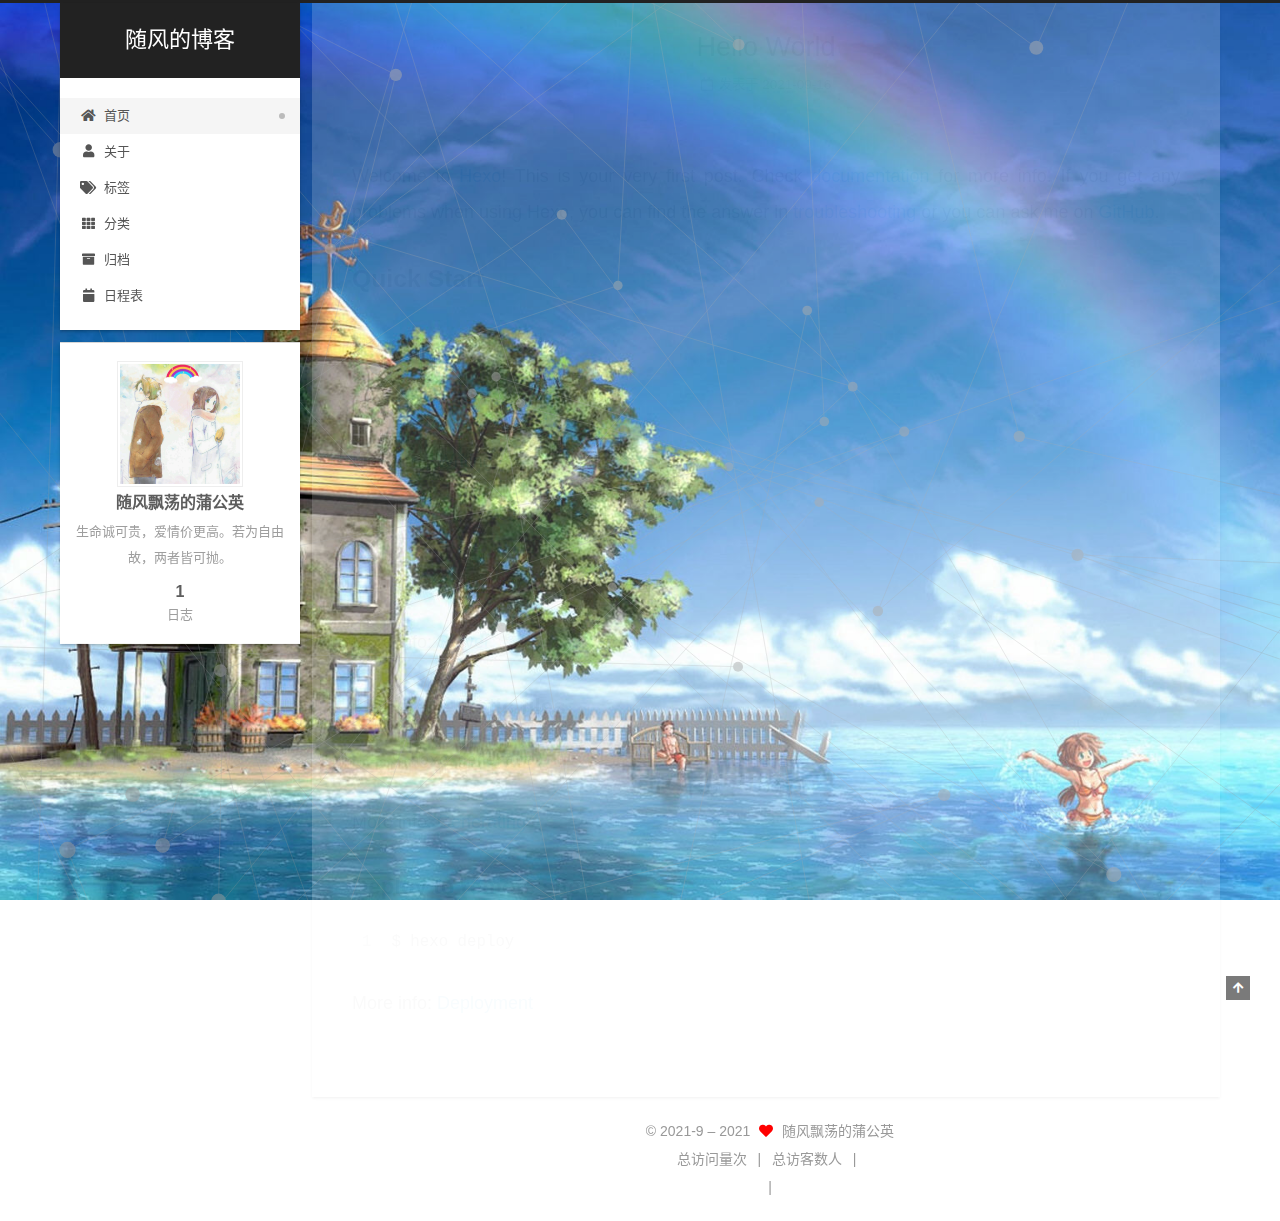
<file: index.html>
<!DOCTYPE html>
<html lang="zh-CN">
<head>
  <meta charset="UTF-8">
<meta name="viewport" content="width=device-width, initial-scale=1, maximum-scale=2">
<meta name="theme-color" content="#222">
<meta name="generator" content="Hexo 5.4.0">
  <link rel="apple-touch-icon" sizes="180x180" href="/images/apple-touch-icon-next.png">
  <link rel="icon" type="image/png" sizes="32x32" href="/images/favicon-32x32-next.png">
  <link rel="icon" type="image/png" sizes="16x16" href="/images/favicon-16x16-next.png">
  <link rel="mask-icon" href="/images/logo.svg" color="#222">

<link rel="stylesheet" href="/css/main.css">


<link rel="stylesheet" href="/lib/font-awesome/css/all.min.css">

<script id="hexo-configurations">
    var NexT = window.NexT || {};
    var CONFIG = {"hostname":"example.com","root":"/","scheme":"Gemini","version":"7.8.0","exturl":false,"sidebar":{"position":"left","display":"hide","padding":18,"offset":12,"onmobile":false},"copycode":{"enable":false,"show_result":false,"style":null},"back2top":{"enable":true,"sidebar":false,"scrollpercent":false},"bookmark":{"enable":false,"color":"#222","save":"auto"},"fancybox":false,"mediumzoom":false,"lazyload":false,"pangu":false,"comments":{"style":"tabs","active":null,"storage":true,"lazyload":false,"nav":null},"algolia":{"hits":{"per_page":10},"labels":{"input_placeholder":"Search for Posts","hits_empty":"We didn't find any results for the search: ${query}","hits_stats":"${hits} results found in ${time} ms"}},"localsearch":{"enable":false,"trigger":"auto","top_n_per_article":1,"unescape":false,"preload":false},"motion":{"enable":true,"async":false,"transition":{"post_block":"fadeIn","post_header":"slideDownIn","post_body":"slideDownIn","coll_header":"slideLeftIn","sidebar":"slideUpIn"}}};
  </script>

  <meta name="description" content="生命诚可贵，爱情价更高。若为自由故，两者皆可抛。">
<meta property="og:type" content="website">
<meta property="og:title" content="随风的博客">
<meta property="og:url" content="http://example.com/index.html">
<meta property="og:site_name" content="随风的博客">
<meta property="og:description" content="生命诚可贵，爱情价更高。若为自由故，两者皆可抛。">
<meta property="og:locale" content="zh_CN">
<meta property="article:author" content="随风飘荡的蒲公英">
<meta name="twitter:card" content="summary">

<link rel="canonical" href="http://example.com/">


<script id="page-configurations">
  // https://hexo.io/docs/variables.html
  CONFIG.page = {
    sidebar: "",
    isHome : true,
    isPost : false,
    lang   : 'zh-CN'
  };
</script>

  <title>随风的博客</title>
  






  <noscript>
  <style>
  .use-motion .brand,
  .use-motion .menu-item,
  .sidebar-inner,
  .use-motion .post-block,
  .use-motion .pagination,
  .use-motion .comments,
  .use-motion .post-header,
  .use-motion .post-body,
  .use-motion .collection-header { opacity: initial; }

  .use-motion .site-title,
  .use-motion .site-subtitle {
    opacity: initial;
    top: initial;
  }

  .use-motion .logo-line-before i { left: initial; }
  .use-motion .logo-line-after i { right: initial; }
  </style>
</noscript>

</head>

<body itemscope itemtype="http://schema.org/WebPage">
  <div class="container use-motion">
    <div class="headband"></div>

    <header class="header" itemscope itemtype="http://schema.org/WPHeader">
      <div class="header-inner"><div class="site-brand-container">
  <div class="site-nav-toggle">
    <div class="toggle" aria-label="切换导航栏">
      <span class="toggle-line toggle-line-first"></span>
      <span class="toggle-line toggle-line-middle"></span>
      <span class="toggle-line toggle-line-last"></span>
    </div>
  </div>

  <div class="site-meta">

    <a href="/" class="brand" rel="start">
      <span class="logo-line-before"><i></i></span>
      <h1 class="site-title">随风的博客</h1>
      <span class="logo-line-after"><i></i></span>
    </a>
  </div>

  <div class="site-nav-right">
    <div class="toggle popup-trigger">
    </div>
  </div>
</div>




<nav class="site-nav">
  <ul id="menu" class="main-menu menu">
        <li class="menu-item menu-item-home">

    <a href="/" rel="section"><i class="fa fa-home fa-fw"></i>首页</a>

  </li>
        <li class="menu-item menu-item-about">

    <a href="/about/" rel="section"><i class="fa fa-user fa-fw"></i>关于</a>

  </li>
        <li class="menu-item menu-item-tags">

    <a href="/tags/" rel="section"><i class="fa fa-tags fa-fw"></i>标签</a>

  </li>
        <li class="menu-item menu-item-categories">

    <a href="/categories/" rel="section"><i class="fa fa-th fa-fw"></i>分类</a>

  </li>
        <li class="menu-item menu-item-archives">

    <a href="/archives/" rel="section"><i class="fa fa-archive fa-fw"></i>归档</a>

  </li>
        <li class="menu-item menu-item-schedule">

    <a href="/schedule/" rel="section"><i class="fa fa-calendar fa-fw"></i>日程表</a>

  </li>
  </ul>
</nav>




</div>
    </header>

    
  <div class="back-to-top">
    <i class="fa fa-arrow-up"></i>
    <span>0%</span>
  </div>


    <main class="main">
      <div class="main-inner">
        <div class="content-wrap">
          

          <div class="content index posts-expand">
            
      
  
  
  <article itemscope itemtype="http://schema.org/Article" class="post-block" lang="zh-CN">
    <link itemprop="mainEntityOfPage" href="http://example.com/2021/09/16/hello-world/">

    <span hidden itemprop="author" itemscope itemtype="http://schema.org/Person">
      <meta itemprop="image" content="/images/suifeng.png">
      <meta itemprop="name" content="随风飘荡的蒲公英">
      <meta itemprop="description" content="生命诚可贵，爱情价更高。若为自由故，两者皆可抛。">
    </span>

    <span hidden itemprop="publisher" itemscope itemtype="http://schema.org/Organization">
      <meta itemprop="name" content="随风的博客">
    </span>
      <header class="post-header">
        <h2 class="post-title" itemprop="name headline">
          
            <a href="/2021/09/16/hello-world/" class="post-title-link" itemprop="url">Hello World</a>
        </h2>

        <div class="post-meta">
            <span class="post-meta-item">
              <span class="post-meta-item-icon">
                <i class="far fa-calendar"></i>
              </span>
              <span class="post-meta-item-text">发表于</span>

              <time title="创建时间：2021-09-16 21:54:16" itemprop="dateCreated datePublished" datetime="2021-09-16T21:54:16+08:00">2021-09-16</time>
            </span>

          

        </div>
      </header>

    
    
    
    <div class="post-body" itemprop="articleBody">

      
          <p>Welcome to <a target="_blank" rel="noopener" href="https://hexo.io/">Hexo</a>! This is your very first post. Check <a target="_blank" rel="noopener" href="https://hexo.io/docs/">documentation</a> for more info. If you get any problems when using Hexo, you can find the answer in <a target="_blank" rel="noopener" href="https://hexo.io/docs/troubleshooting.html">troubleshooting</a> or you can ask me on <a target="_blank" rel="noopener" href="https://github.com/hexojs/hexo/issues">GitHub</a>.</p>
<h2 id="Quick-Start"><a href="#Quick-Start" class="headerlink" title="Quick Start"></a>Quick Start</h2><h3 id="Create-a-new-post"><a href="#Create-a-new-post" class="headerlink" title="Create a new post"></a>Create a new post</h3><figure class="highlight bash"><table><tr><td class="gutter"><pre><span class="line">1</span><br></pre></td><td class="code"><pre><span class="line">$ hexo new <span class="string">&quot;My New Post&quot;</span></span><br></pre></td></tr></table></figure>

<p>More info: <a target="_blank" rel="noopener" href="https://hexo.io/docs/writing.html">Writing</a></p>
<h3 id="Run-server"><a href="#Run-server" class="headerlink" title="Run server"></a>Run server</h3><figure class="highlight bash"><table><tr><td class="gutter"><pre><span class="line">1</span><br></pre></td><td class="code"><pre><span class="line">$ hexo server</span><br></pre></td></tr></table></figure>

<p>More info: <a target="_blank" rel="noopener" href="https://hexo.io/docs/server.html">Server</a></p>
<h3 id="Generate-static-files"><a href="#Generate-static-files" class="headerlink" title="Generate static files"></a>Generate static files</h3><figure class="highlight bash"><table><tr><td class="gutter"><pre><span class="line">1</span><br></pre></td><td class="code"><pre><span class="line">$ hexo generate</span><br></pre></td></tr></table></figure>

<p>More info: <a target="_blank" rel="noopener" href="https://hexo.io/docs/generating.html">Generating</a></p>
<h3 id="Deploy-to-remote-sites"><a href="#Deploy-to-remote-sites" class="headerlink" title="Deploy to remote sites"></a>Deploy to remote sites</h3><figure class="highlight bash"><table><tr><td class="gutter"><pre><span class="line">1</span><br></pre></td><td class="code"><pre><span class="line">$ hexo deploy</span><br></pre></td></tr></table></figure>

<p>More info: <a target="_blank" rel="noopener" href="https://hexo.io/docs/one-command-deployment.html">Deployment</a></p>

      
    </div>

    
    
    
      <footer class="post-footer">
        <div class="post-eof"></div>
      </footer>
  </article>
  
  
  


  



          </div>
          

<script>
  window.addEventListener('tabs:register', () => {
    let { activeClass } = CONFIG.comments;
    if (CONFIG.comments.storage) {
      activeClass = localStorage.getItem('comments_active') || activeClass;
    }
    if (activeClass) {
      let activeTab = document.querySelector(`a[href="#comment-${activeClass}"]`);
      if (activeTab) {
        activeTab.click();
      }
    }
  });
  if (CONFIG.comments.storage) {
    window.addEventListener('tabs:click', event => {
      if (!event.target.matches('.tabs-comment .tab-content .tab-pane')) return;
      let commentClass = event.target.classList[1];
      localStorage.setItem('comments_active', commentClass);
    });
  }
</script>

        </div>
          
  
  <div class="toggle sidebar-toggle">
    <span class="toggle-line toggle-line-first"></span>
    <span class="toggle-line toggle-line-middle"></span>
    <span class="toggle-line toggle-line-last"></span>
  </div>

  <aside class="sidebar">
    <div class="sidebar-inner">

      <ul class="sidebar-nav motion-element">
        <li class="sidebar-nav-toc">
          文章目录
        </li>
        <li class="sidebar-nav-overview">
          站点概览
        </li>
      </ul>

      <!--noindex-->
      <div class="post-toc-wrap sidebar-panel">
      </div>
      <!--/noindex-->

      <div class="site-overview-wrap sidebar-panel">
        <div class="site-author motion-element" itemprop="author" itemscope itemtype="http://schema.org/Person">
    <img class="site-author-image" itemprop="image" alt="随风飘荡的蒲公英"
      src="/images/suifeng.png">
  <p class="site-author-name" itemprop="name">随风飘荡的蒲公英</p>
  <div class="site-description" itemprop="description">生命诚可贵，爱情价更高。若为自由故，两者皆可抛。</div>
</div>
<div class="site-state-wrap motion-element">
  <nav class="site-state">
      <div class="site-state-item site-state-posts">
          <a href="/archives/">
        
          <span class="site-state-item-count">1</span>
          <span class="site-state-item-name">日志</span>
        </a>
      </div>
  </nav>
</div>



      </div>

    </div>
  </aside>
  <div id="sidebar-dimmer"></div>


      </div>
    </main>

    <footer class="footer">
      <div class="footer-inner">
        

        

<div class="copyright">
  
  &copy; 2021-9 – 
  <span itemprop="copyrightYear">2021</span>
  <span class="with-love">
    <i class="fa fa-heart"></i>
  </span>
  <span class="author" itemprop="copyrightHolder">随风飘荡的蒲公英</span>
</div>

<!--
-->

    <script async src="//dn-lbstatics.qbox.me/busuanzi/2.3/busuanzi.pure.mini.js"></script>

    <span id="busuanzi_container_site_pv">总访问量<span id="busuanzi_value_site_pv"></span>次</span>
    <span class="post-meta-divider">|</span>
    <span id="busuanzi_container_site_uv">总访客数<span id="busuanzi_value_site_uv"></span>人</span>
    <span class="post-meta-divider">|</span>
<!-- 不蒜子计数初始值纠正 -->
<script>
$(document).ready(function() {

    var int = setInterval(fixCount, 50);  // 50ms周期检测函数
    var countOffset = 20000;  // 初始化首次数据

    function fixCount() {            
       if (document.getElementById("busuanzi_container_site_pv").style.display != "none")
        {
            $("#busuanzi_value_site_pv").html(parseInt($("#busuanzi_value_site_pv").html()) + countOffset); 
            clearInterval(int);
        }                  
        if ($("#busuanzi_container_site_pv").css("display") != "none")
        {
            $("#busuanzi_value_site_uv").html(parseInt($("#busuanzi_value_site_uv").html()) + countOffset); // 加上初始数据 
            clearInterval(int); // 停止检测
        }  
    }
       	
});
</script> 


        
<div class="busuanzi-count">
  <script async src="https://busuanzi.ibruce.info/busuanzi/2.3/busuanzi.pure.mini.js"></script>
    <span class="post-meta-item" id="busuanzi_container_site_uv" style="display: none;">
      <span class="post-meta-item-icon">
        <i class="fa fa-user"></i>
      </span>
      <span class="site-uv" title="总访客量">
        <span id="busuanzi_value_site_uv"></span>
      </span>
    </span>
    <span class="post-meta-divider">|</span>
    <span class="post-meta-item" id="busuanzi_container_site_pv" style="display: none;">
      <span class="post-meta-item-icon">
        <i class="fa fa-eye"></i>
      </span>
      <span class="site-pv" title="总访问量">
        <span id="busuanzi_value_site_pv"></span>
      </span>
    </span>
</div>








      </div>
    </footer>
  </div>

  
  <script src="/lib/anime.min.js"></script>
  <script src="/lib/velocity/velocity.min.js"></script>
  <script src="/lib/velocity/velocity.ui.min.js"></script>

<script src="/js/utils.js"></script>

<script src="/js/motion.js"></script>


<script src="/js/schemes/pisces.js"></script>


<script src="/js/next-boot.js"></script>


  <script defer src="/lib/three/three.min.js"></script>
    <script defer src="/lib/three/canvas_lines.min.js"></script>


  















  

  

</body>
</html>
</file>
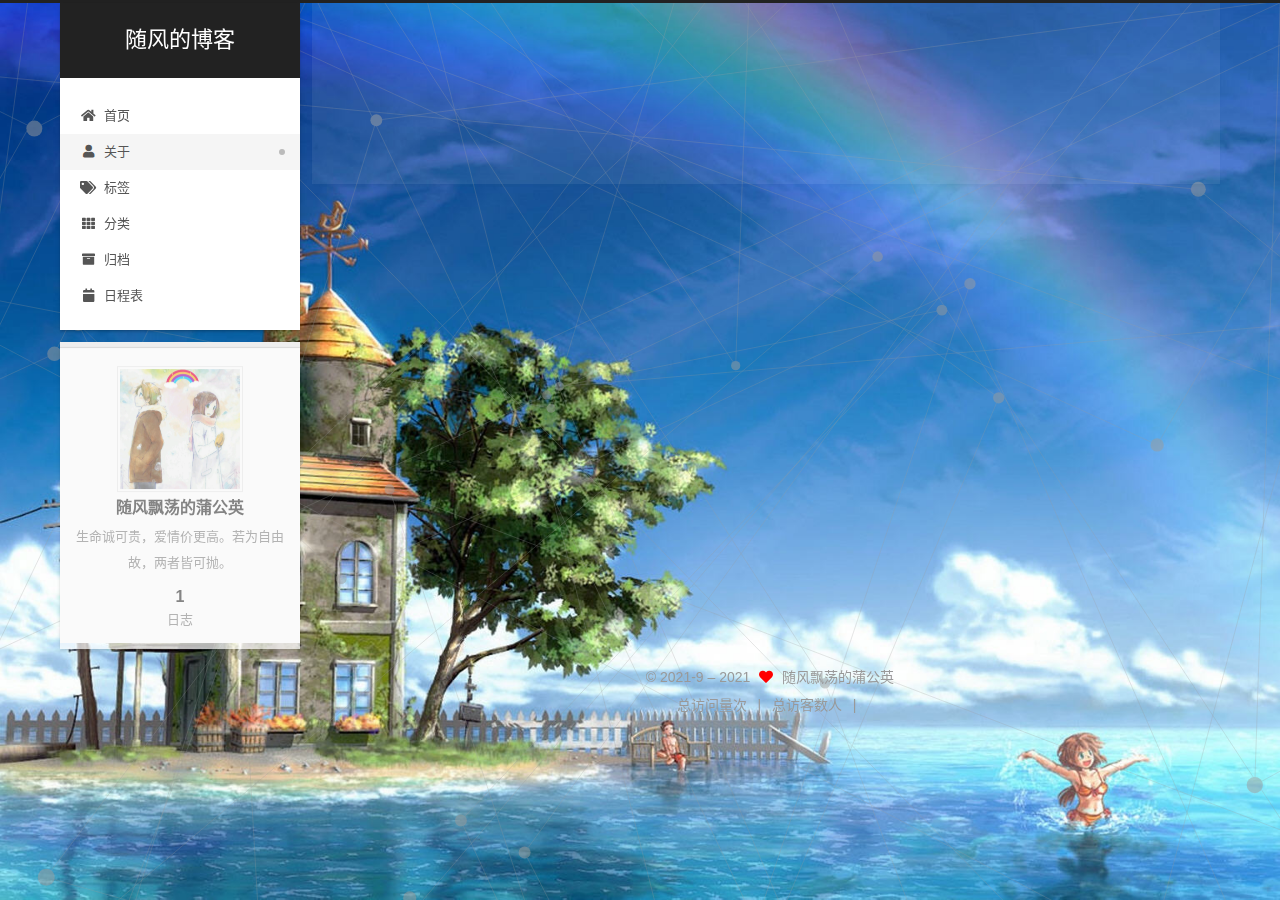
<file: about/index.html>
<!DOCTYPE html>
<html lang="zh-CN">
<head>
  <meta charset="UTF-8">
<meta name="viewport" content="width=device-width, initial-scale=1, maximum-scale=2">
<meta name="theme-color" content="#222">
<meta name="generator" content="Hexo 5.4.0">
  <link rel="apple-touch-icon" sizes="180x180" href="/images/apple-touch-icon-next.png">
  <link rel="icon" type="image/png" sizes="32x32" href="/images/favicon-32x32-next.png">
  <link rel="icon" type="image/png" sizes="16x16" href="/images/favicon-16x16-next.png">
  <link rel="mask-icon" href="/images/logo.svg" color="#222">

<link rel="stylesheet" href="/css/main.css">


<link rel="stylesheet" href="/lib/font-awesome/css/all.min.css">

<script id="hexo-configurations">
    var NexT = window.NexT || {};
    var CONFIG = {"hostname":"example.com","root":"/","scheme":"Gemini","version":"7.8.0","exturl":false,"sidebar":{"position":"left","display":"hide","padding":18,"offset":12,"onmobile":false},"copycode":{"enable":false,"show_result":false,"style":null},"back2top":{"enable":true,"sidebar":false,"scrollpercent":false},"bookmark":{"enable":false,"color":"#222","save":"auto"},"fancybox":false,"mediumzoom":false,"lazyload":false,"pangu":false,"comments":{"style":"tabs","active":null,"storage":true,"lazyload":false,"nav":null},"algolia":{"hits":{"per_page":10},"labels":{"input_placeholder":"Search for Posts","hits_empty":"We didn't find any results for the search: ${query}","hits_stats":"${hits} results found in ${time} ms"}},"localsearch":{"enable":false,"trigger":"auto","top_n_per_article":1,"unescape":false,"preload":false},"motion":{"enable":true,"async":false,"transition":{"post_block":"fadeIn","post_header":"slideDownIn","post_body":"slideDownIn","coll_header":"slideLeftIn","sidebar":"slideUpIn"}}};
  </script>

  <meta name="description" content="生命诚可贵，爱情价更高。若为自由故，两者皆可抛。">
<meta property="og:type" content="website">
<meta property="og:title" content="about">
<meta property="og:url" content="http://example.com/about/index.html">
<meta property="og:site_name" content="随风的博客">
<meta property="og:description" content="生命诚可贵，爱情价更高。若为自由故，两者皆可抛。">
<meta property="og:locale" content="zh_CN">
<meta property="article:published_time" content="2021-09-27T12:20:36.000Z">
<meta property="article:modified_time" content="2021-09-27T12:48:12.574Z">
<meta property="article:author" content="随风飘荡的蒲公英">
<meta name="twitter:card" content="summary">

<link rel="canonical" href="http://example.com/about/">


<script id="page-configurations">
  // https://hexo.io/docs/variables.html
  CONFIG.page = {
    sidebar: "",
    isHome : false,
    isPost : false,
    lang   : 'zh-CN'
  };
</script>

  <title>about | 随风的博客
</title>
  






  <noscript>
  <style>
  .use-motion .brand,
  .use-motion .menu-item,
  .sidebar-inner,
  .use-motion .post-block,
  .use-motion .pagination,
  .use-motion .comments,
  .use-motion .post-header,
  .use-motion .post-body,
  .use-motion .collection-header { opacity: initial; }

  .use-motion .site-title,
  .use-motion .site-subtitle {
    opacity: initial;
    top: initial;
  }

  .use-motion .logo-line-before i { left: initial; }
  .use-motion .logo-line-after i { right: initial; }
  </style>
</noscript>

</head>

<body itemscope itemtype="http://schema.org/WebPage">
  <div class="container use-motion">
    <div class="headband"></div>

    <header class="header" itemscope itemtype="http://schema.org/WPHeader">
      <div class="header-inner"><div class="site-brand-container">
  <div class="site-nav-toggle">
    <div class="toggle" aria-label="切换导航栏">
      <span class="toggle-line toggle-line-first"></span>
      <span class="toggle-line toggle-line-middle"></span>
      <span class="toggle-line toggle-line-last"></span>
    </div>
  </div>

  <div class="site-meta">

    <a href="/" class="brand" rel="start">
      <span class="logo-line-before"><i></i></span>
      <h1 class="site-title">随风的博客</h1>
      <span class="logo-line-after"><i></i></span>
    </a>
  </div>

  <div class="site-nav-right">
    <div class="toggle popup-trigger">
    </div>
  </div>
</div>




<nav class="site-nav">
  <ul id="menu" class="main-menu menu">
        <li class="menu-item menu-item-home">

    <a href="/" rel="section"><i class="fa fa-home fa-fw"></i>首页</a>

  </li>
        <li class="menu-item menu-item-about">

    <a href="/about/" rel="section"><i class="fa fa-user fa-fw"></i>关于</a>

  </li>
        <li class="menu-item menu-item-tags">

    <a href="/tags/" rel="section"><i class="fa fa-tags fa-fw"></i>标签</a>

  </li>
        <li class="menu-item menu-item-categories">

    <a href="/categories/" rel="section"><i class="fa fa-th fa-fw"></i>分类</a>

  </li>
        <li class="menu-item menu-item-archives">

    <a href="/archives/" rel="section"><i class="fa fa-archive fa-fw"></i>归档</a>

  </li>
        <li class="menu-item menu-item-schedule">

    <a href="/schedule/" rel="section"><i class="fa fa-calendar fa-fw"></i>日程表</a>

  </li>
  </ul>
</nav>




</div>
    </header>

    
  <div class="back-to-top">
    <i class="fa fa-arrow-up"></i>
    <span>0%</span>
  </div>


    <main class="main">
      <div class="main-inner">
        <div class="content-wrap">
          
  
  

          <div class="content page posts-expand">
            

    
    
    
    <div class="post-block" lang="zh-CN">
      <header class="post-header">

<h1 class="post-title" itemprop="name headline">about
</h1>

<div class="post-meta">
  

</div>

</header>

      
      
      
      <div class="post-body">
          
      </div>
      
      
      
    </div>
    

    
    
    


          </div>
          

<script>
  window.addEventListener('tabs:register', () => {
    let { activeClass } = CONFIG.comments;
    if (CONFIG.comments.storage) {
      activeClass = localStorage.getItem('comments_active') || activeClass;
    }
    if (activeClass) {
      let activeTab = document.querySelector(`a[href="#comment-${activeClass}"]`);
      if (activeTab) {
        activeTab.click();
      }
    }
  });
  if (CONFIG.comments.storage) {
    window.addEventListener('tabs:click', event => {
      if (!event.target.matches('.tabs-comment .tab-content .tab-pane')) return;
      let commentClass = event.target.classList[1];
      localStorage.setItem('comments_active', commentClass);
    });
  }
</script>

        </div>
          
  
  <div class="toggle sidebar-toggle">
    <span class="toggle-line toggle-line-first"></span>
    <span class="toggle-line toggle-line-middle"></span>
    <span class="toggle-line toggle-line-last"></span>
  </div>

  <aside class="sidebar">
    <div class="sidebar-inner">

      <ul class="sidebar-nav motion-element">
        <li class="sidebar-nav-toc">
          文章目录
        </li>
        <li class="sidebar-nav-overview">
          站点概览
        </li>
      </ul>

      <!--noindex-->
      <div class="post-toc-wrap sidebar-panel">
      </div>
      <!--/noindex-->

      <div class="site-overview-wrap sidebar-panel">
        <div class="site-author motion-element" itemprop="author" itemscope itemtype="http://schema.org/Person">
    <img class="site-author-image" itemprop="image" alt="随风飘荡的蒲公英"
      src="/images/suifeng.png">
  <p class="site-author-name" itemprop="name">随风飘荡的蒲公英</p>
  <div class="site-description" itemprop="description">生命诚可贵，爱情价更高。若为自由故，两者皆可抛。</div>
</div>
<div class="site-state-wrap motion-element">
  <nav class="site-state">
      <div class="site-state-item site-state-posts">
          <a href="/archives/">
        
          <span class="site-state-item-count">1</span>
          <span class="site-state-item-name">日志</span>
        </a>
      </div>
  </nav>
</div>



      </div>

    </div>
  </aside>
  <div id="sidebar-dimmer"></div>


      </div>
    </main>

    <footer class="footer">
      <div class="footer-inner">
        

        

<div class="copyright">
  
  &copy; 2021-9 – 
  <span itemprop="copyrightYear">2021</span>
  <span class="with-love">
    <i class="fa fa-heart"></i>
  </span>
  <span class="author" itemprop="copyrightHolder">随风飘荡的蒲公英</span>
</div>

<!--
-->

    <script async src="//dn-lbstatics.qbox.me/busuanzi/2.3/busuanzi.pure.mini.js"></script>

    <span id="busuanzi_container_site_pv">总访问量<span id="busuanzi_value_site_pv"></span>次</span>
    <span class="post-meta-divider">|</span>
    <span id="busuanzi_container_site_uv">总访客数<span id="busuanzi_value_site_uv"></span>人</span>
    <span class="post-meta-divider">|</span>
<!-- 不蒜子计数初始值纠正 -->
<script>
$(document).ready(function() {

    var int = setInterval(fixCount, 50);  // 50ms周期检测函数
    var countOffset = 20000;  // 初始化首次数据

    function fixCount() {            
       if (document.getElementById("busuanzi_container_site_pv").style.display != "none")
        {
            $("#busuanzi_value_site_pv").html(parseInt($("#busuanzi_value_site_pv").html()) + countOffset); 
            clearInterval(int);
        }                  
        if ($("#busuanzi_container_site_pv").css("display") != "none")
        {
            $("#busuanzi_value_site_uv").html(parseInt($("#busuanzi_value_site_uv").html()) + countOffset); // 加上初始数据 
            clearInterval(int); // 停止检测
        }  
    }
       	
});
</script> 


        
<div class="busuanzi-count">
  <script async src="https://busuanzi.ibruce.info/busuanzi/2.3/busuanzi.pure.mini.js"></script>
    <span class="post-meta-item" id="busuanzi_container_site_uv" style="display: none;">
      <span class="post-meta-item-icon">
        <i class="fa fa-user"></i>
      </span>
      <span class="site-uv" title="总访客量">
        <span id="busuanzi_value_site_uv"></span>
      </span>
    </span>
    <span class="post-meta-divider">|</span>
    <span class="post-meta-item" id="busuanzi_container_site_pv" style="display: none;">
      <span class="post-meta-item-icon">
        <i class="fa fa-eye"></i>
      </span>
      <span class="site-pv" title="总访问量">
        <span id="busuanzi_value_site_pv"></span>
      </span>
    </span>
</div>








      </div>
    </footer>
  </div>

  
  <script src="/lib/anime.min.js"></script>
  <script src="/lib/velocity/velocity.min.js"></script>
  <script src="/lib/velocity/velocity.ui.min.js"></script>

<script src="/js/utils.js"></script>

<script src="/js/motion.js"></script>


<script src="/js/schemes/pisces.js"></script>


<script src="/js/next-boot.js"></script>


  <script defer src="/lib/three/three.min.js"></script>
    <script defer src="/lib/three/canvas_lines.min.js"></script>


  















  

  

</body>
</html>
</file>
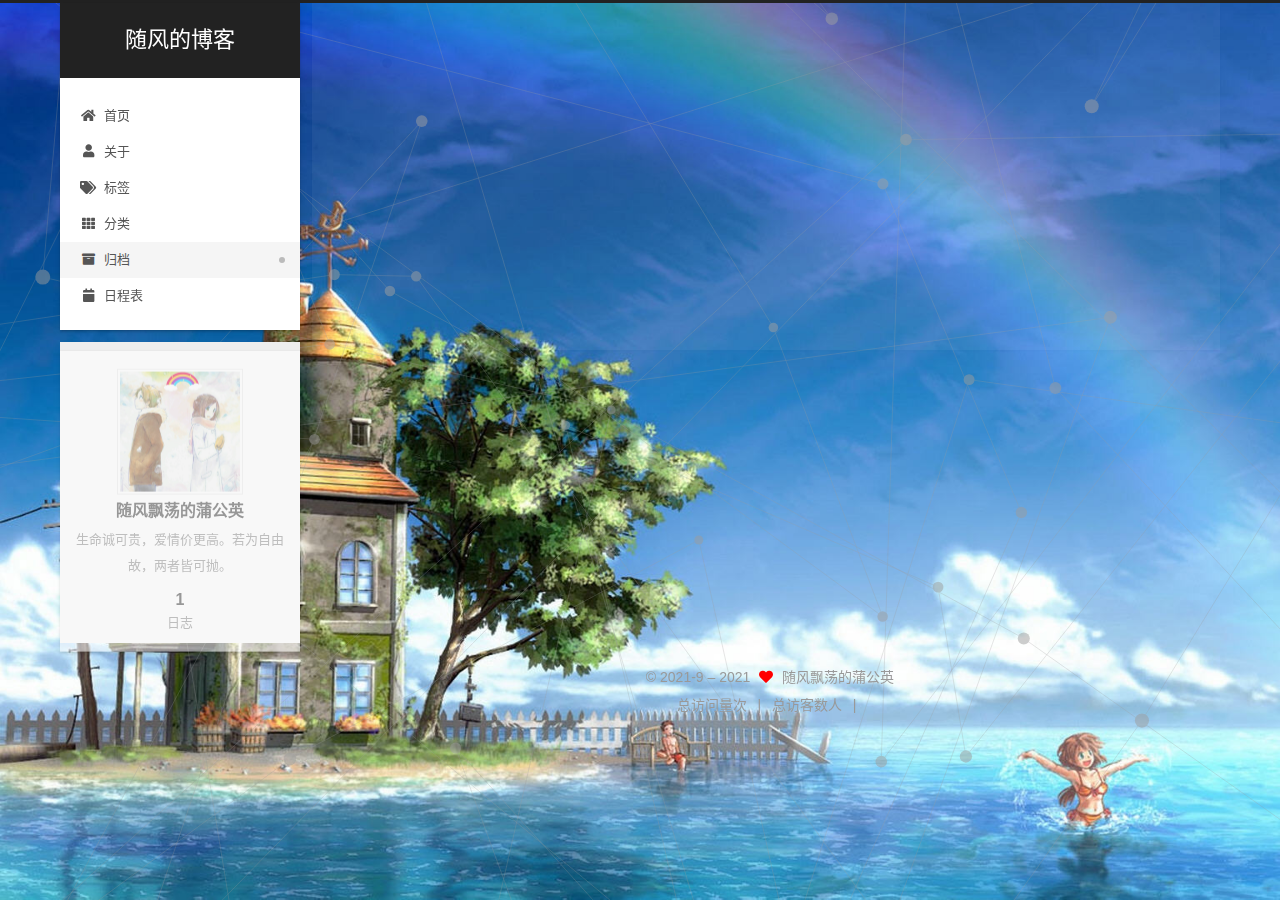
<file: archives/index.html>
<!DOCTYPE html>
<html lang="zh-CN">
<head>
  <meta charset="UTF-8">
<meta name="viewport" content="width=device-width, initial-scale=1, maximum-scale=2">
<meta name="theme-color" content="#222">
<meta name="generator" content="Hexo 5.4.0">
  <link rel="apple-touch-icon" sizes="180x180" href="/images/apple-touch-icon-next.png">
  <link rel="icon" type="image/png" sizes="32x32" href="/images/favicon-32x32-next.png">
  <link rel="icon" type="image/png" sizes="16x16" href="/images/favicon-16x16-next.png">
  <link rel="mask-icon" href="/images/logo.svg" color="#222">

<link rel="stylesheet" href="/css/main.css">


<link rel="stylesheet" href="/lib/font-awesome/css/all.min.css">

<script id="hexo-configurations">
    var NexT = window.NexT || {};
    var CONFIG = {"hostname":"example.com","root":"/","scheme":"Gemini","version":"7.8.0","exturl":false,"sidebar":{"position":"left","display":"hide","padding":18,"offset":12,"onmobile":false},"copycode":{"enable":false,"show_result":false,"style":null},"back2top":{"enable":true,"sidebar":false,"scrollpercent":false},"bookmark":{"enable":false,"color":"#222","save":"auto"},"fancybox":false,"mediumzoom":false,"lazyload":false,"pangu":false,"comments":{"style":"tabs","active":null,"storage":true,"lazyload":false,"nav":null},"algolia":{"hits":{"per_page":10},"labels":{"input_placeholder":"Search for Posts","hits_empty":"We didn't find any results for the search: ${query}","hits_stats":"${hits} results found in ${time} ms"}},"localsearch":{"enable":false,"trigger":"auto","top_n_per_article":1,"unescape":false,"preload":false},"motion":{"enable":true,"async":false,"transition":{"post_block":"fadeIn","post_header":"slideDownIn","post_body":"slideDownIn","coll_header":"slideLeftIn","sidebar":"slideUpIn"}}};
  </script>

  <meta name="description" content="生命诚可贵，爱情价更高。若为自由故，两者皆可抛。">
<meta property="og:type" content="website">
<meta property="og:title" content="随风的博客">
<meta property="og:url" content="http://example.com/archives/index.html">
<meta property="og:site_name" content="随风的博客">
<meta property="og:description" content="生命诚可贵，爱情价更高。若为自由故，两者皆可抛。">
<meta property="og:locale" content="zh_CN">
<meta property="article:author" content="随风飘荡的蒲公英">
<meta name="twitter:card" content="summary">

<link rel="canonical" href="http://example.com/archives/">


<script id="page-configurations">
  // https://hexo.io/docs/variables.html
  CONFIG.page = {
    sidebar: "",
    isHome : false,
    isPost : false,
    lang   : 'zh-CN'
  };
</script>

  <title>归档 | 随风的博客</title>
  






  <noscript>
  <style>
  .use-motion .brand,
  .use-motion .menu-item,
  .sidebar-inner,
  .use-motion .post-block,
  .use-motion .pagination,
  .use-motion .comments,
  .use-motion .post-header,
  .use-motion .post-body,
  .use-motion .collection-header { opacity: initial; }

  .use-motion .site-title,
  .use-motion .site-subtitle {
    opacity: initial;
    top: initial;
  }

  .use-motion .logo-line-before i { left: initial; }
  .use-motion .logo-line-after i { right: initial; }
  </style>
</noscript>

</head>

<body itemscope itemtype="http://schema.org/WebPage">
  <div class="container use-motion">
    <div class="headband"></div>

    <header class="header" itemscope itemtype="http://schema.org/WPHeader">
      <div class="header-inner"><div class="site-brand-container">
  <div class="site-nav-toggle">
    <div class="toggle" aria-label="切换导航栏">
      <span class="toggle-line toggle-line-first"></span>
      <span class="toggle-line toggle-line-middle"></span>
      <span class="toggle-line toggle-line-last"></span>
    </div>
  </div>

  <div class="site-meta">

    <a href="/" class="brand" rel="start">
      <span class="logo-line-before"><i></i></span>
      <h1 class="site-title">随风的博客</h1>
      <span class="logo-line-after"><i></i></span>
    </a>
  </div>

  <div class="site-nav-right">
    <div class="toggle popup-trigger">
    </div>
  </div>
</div>




<nav class="site-nav">
  <ul id="menu" class="main-menu menu">
        <li class="menu-item menu-item-home">

    <a href="/" rel="section"><i class="fa fa-home fa-fw"></i>首页</a>

  </li>
        <li class="menu-item menu-item-about">

    <a href="/about/" rel="section"><i class="fa fa-user fa-fw"></i>关于</a>

  </li>
        <li class="menu-item menu-item-tags">

    <a href="/tags/" rel="section"><i class="fa fa-tags fa-fw"></i>标签</a>

  </li>
        <li class="menu-item menu-item-categories">

    <a href="/categories/" rel="section"><i class="fa fa-th fa-fw"></i>分类</a>

  </li>
        <li class="menu-item menu-item-archives">

    <a href="/archives/" rel="section"><i class="fa fa-archive fa-fw"></i>归档</a>

  </li>
        <li class="menu-item menu-item-schedule">

    <a href="/schedule/" rel="section"><i class="fa fa-calendar fa-fw"></i>日程表</a>

  </li>
  </ul>
</nav>




</div>
    </header>

    
  <div class="back-to-top">
    <i class="fa fa-arrow-up"></i>
    <span>0%</span>
  </div>


    <main class="main">
      <div class="main-inner">
        <div class="content-wrap">
          

          <div class="content archive">
            

  
  
  
  <div class="post-block">
    <div class="posts-collapse">
      <div class="collection-title">
        <span class="collection-header">嗯..! 目前共计 1 篇日志。 继续努力。</span>
      </div>

      
    <div class="collection-year">
      <span class="collection-header">2021</span>
    </div>

  <article itemscope itemtype="http://schema.org/Article">
    <header class="post-header">

      <div class="post-meta">
        <time itemprop="dateCreated"
              datetime="2021-09-16T21:54:16+08:00"
              content="2021-09-16">
          09-16
        </time>
      </div>

      <div class="post-title">
          <a class="post-title-link" href="/2021/09/16/hello-world/" itemprop="url">
            <span itemprop="name">Hello World</span>
          </a>
      </div>

    </header>
  </article>


    </div>
  </div>
  
  
  

  



          </div>
          

<script>
  window.addEventListener('tabs:register', () => {
    let { activeClass } = CONFIG.comments;
    if (CONFIG.comments.storage) {
      activeClass = localStorage.getItem('comments_active') || activeClass;
    }
    if (activeClass) {
      let activeTab = document.querySelector(`a[href="#comment-${activeClass}"]`);
      if (activeTab) {
        activeTab.click();
      }
    }
  });
  if (CONFIG.comments.storage) {
    window.addEventListener('tabs:click', event => {
      if (!event.target.matches('.tabs-comment .tab-content .tab-pane')) return;
      let commentClass = event.target.classList[1];
      localStorage.setItem('comments_active', commentClass);
    });
  }
</script>

        </div>
          
  
  <div class="toggle sidebar-toggle">
    <span class="toggle-line toggle-line-first"></span>
    <span class="toggle-line toggle-line-middle"></span>
    <span class="toggle-line toggle-line-last"></span>
  </div>

  <aside class="sidebar">
    <div class="sidebar-inner">

      <ul class="sidebar-nav motion-element">
        <li class="sidebar-nav-toc">
          文章目录
        </li>
        <li class="sidebar-nav-overview">
          站点概览
        </li>
      </ul>

      <!--noindex-->
      <div class="post-toc-wrap sidebar-panel">
      </div>
      <!--/noindex-->

      <div class="site-overview-wrap sidebar-panel">
        <div class="site-author motion-element" itemprop="author" itemscope itemtype="http://schema.org/Person">
    <img class="site-author-image" itemprop="image" alt="随风飘荡的蒲公英"
      src="/images/suifeng.png">
  <p class="site-author-name" itemprop="name">随风飘荡的蒲公英</p>
  <div class="site-description" itemprop="description">生命诚可贵，爱情价更高。若为自由故，两者皆可抛。</div>
</div>
<div class="site-state-wrap motion-element">
  <nav class="site-state">
      <div class="site-state-item site-state-posts">
          <a href="/archives/">
        
          <span class="site-state-item-count">1</span>
          <span class="site-state-item-name">日志</span>
        </a>
      </div>
  </nav>
</div>



      </div>

    </div>
  </aside>
  <div id="sidebar-dimmer"></div>


      </div>
    </main>

    <footer class="footer">
      <div class="footer-inner">
        

        

<div class="copyright">
  
  &copy; 2021-9 – 
  <span itemprop="copyrightYear">2021</span>
  <span class="with-love">
    <i class="fa fa-heart"></i>
  </span>
  <span class="author" itemprop="copyrightHolder">随风飘荡的蒲公英</span>
</div>

<!--
-->

    <script async src="//dn-lbstatics.qbox.me/busuanzi/2.3/busuanzi.pure.mini.js"></script>

    <span id="busuanzi_container_site_pv">总访问量<span id="busuanzi_value_site_pv"></span>次</span>
    <span class="post-meta-divider">|</span>
    <span id="busuanzi_container_site_uv">总访客数<span id="busuanzi_value_site_uv"></span>人</span>
    <span class="post-meta-divider">|</span>
<!-- 不蒜子计数初始值纠正 -->
<script>
$(document).ready(function() {

    var int = setInterval(fixCount, 50);  // 50ms周期检测函数
    var countOffset = 20000;  // 初始化首次数据

    function fixCount() {            
       if (document.getElementById("busuanzi_container_site_pv").style.display != "none")
        {
            $("#busuanzi_value_site_pv").html(parseInt($("#busuanzi_value_site_pv").html()) + countOffset); 
            clearInterval(int);
        }                  
        if ($("#busuanzi_container_site_pv").css("display") != "none")
        {
            $("#busuanzi_value_site_uv").html(parseInt($("#busuanzi_value_site_uv").html()) + countOffset); // 加上初始数据 
            clearInterval(int); // 停止检测
        }  
    }
       	
});
</script> 


        
<div class="busuanzi-count">
  <script async src="https://busuanzi.ibruce.info/busuanzi/2.3/busuanzi.pure.mini.js"></script>
    <span class="post-meta-item" id="busuanzi_container_site_uv" style="display: none;">
      <span class="post-meta-item-icon">
        <i class="fa fa-user"></i>
      </span>
      <span class="site-uv" title="总访客量">
        <span id="busuanzi_value_site_uv"></span>
      </span>
    </span>
    <span class="post-meta-divider">|</span>
    <span class="post-meta-item" id="busuanzi_container_site_pv" style="display: none;">
      <span class="post-meta-item-icon">
        <i class="fa fa-eye"></i>
      </span>
      <span class="site-pv" title="总访问量">
        <span id="busuanzi_value_site_pv"></span>
      </span>
    </span>
</div>








      </div>
    </footer>
  </div>

  
  <script src="/lib/anime.min.js"></script>
  <script src="/lib/velocity/velocity.min.js"></script>
  <script src="/lib/velocity/velocity.ui.min.js"></script>

<script src="/js/utils.js"></script>

<script src="/js/motion.js"></script>


<script src="/js/schemes/pisces.js"></script>


<script src="/js/next-boot.js"></script>


  <script defer src="/lib/three/three.min.js"></script>
    <script defer src="/lib/three/canvas_lines.min.js"></script>


  















  

  

</body>
</html>
</file>
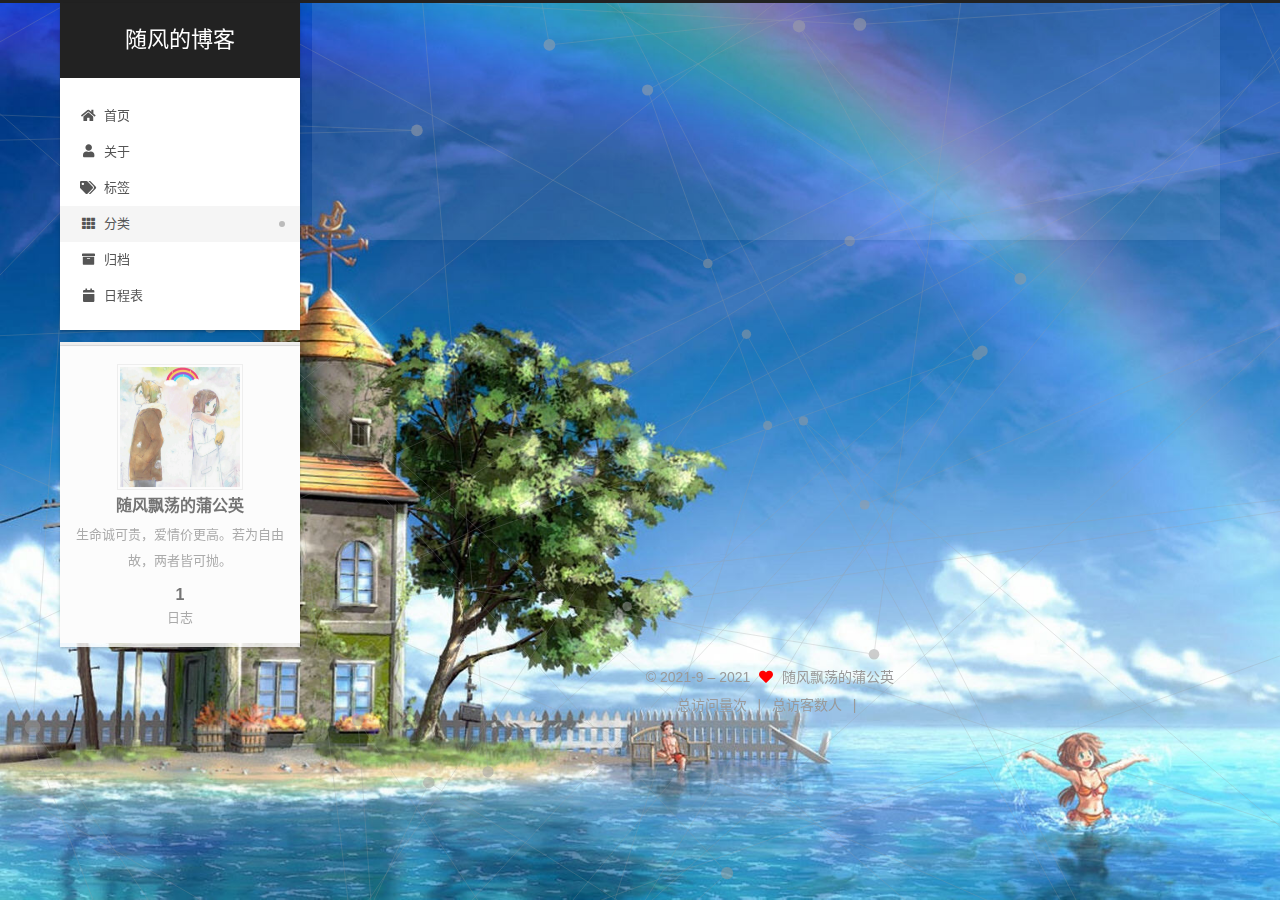
<file: categories/index.html>
<!DOCTYPE html>
<html lang="zh-CN">
<head>
  <meta charset="UTF-8">
<meta name="viewport" content="width=device-width, initial-scale=1, maximum-scale=2">
<meta name="theme-color" content="#222">
<meta name="generator" content="Hexo 5.4.0">
  <link rel="apple-touch-icon" sizes="180x180" href="/images/apple-touch-icon-next.png">
  <link rel="icon" type="image/png" sizes="32x32" href="/images/favicon-32x32-next.png">
  <link rel="icon" type="image/png" sizes="16x16" href="/images/favicon-16x16-next.png">
  <link rel="mask-icon" href="/images/logo.svg" color="#222">

<link rel="stylesheet" href="/css/main.css">


<link rel="stylesheet" href="/lib/font-awesome/css/all.min.css">

<script id="hexo-configurations">
    var NexT = window.NexT || {};
    var CONFIG = {"hostname":"example.com","root":"/","scheme":"Gemini","version":"7.8.0","exturl":false,"sidebar":{"position":"left","display":"hide","padding":18,"offset":12,"onmobile":false},"copycode":{"enable":false,"show_result":false,"style":null},"back2top":{"enable":true,"sidebar":false,"scrollpercent":false},"bookmark":{"enable":false,"color":"#222","save":"auto"},"fancybox":false,"mediumzoom":false,"lazyload":false,"pangu":false,"comments":{"style":"tabs","active":null,"storage":true,"lazyload":false,"nav":null},"algolia":{"hits":{"per_page":10},"labels":{"input_placeholder":"Search for Posts","hits_empty":"We didn't find any results for the search: ${query}","hits_stats":"${hits} results found in ${time} ms"}},"localsearch":{"enable":false,"trigger":"auto","top_n_per_article":1,"unescape":false,"preload":false},"motion":{"enable":true,"async":false,"transition":{"post_block":"fadeIn","post_header":"slideDownIn","post_body":"slideDownIn","coll_header":"slideLeftIn","sidebar":"slideUpIn"}}};
  </script>

  <meta name="description" content="生命诚可贵，爱情价更高。若为自由故，两者皆可抛。">
<meta property="og:type" content="website">
<meta property="og:title" content="categories">
<meta property="og:url" content="http://example.com/categories/index.html">
<meta property="og:site_name" content="随风的博客">
<meta property="og:description" content="生命诚可贵，爱情价更高。若为自由故，两者皆可抛。">
<meta property="og:locale" content="zh_CN">
<meta property="article:published_time" content="2021-09-27T12:20:14.000Z">
<meta property="article:modified_time" content="2021-09-27T12:23:46.402Z">
<meta property="article:author" content="随风飘荡的蒲公英">
<meta name="twitter:card" content="summary">

<link rel="canonical" href="http://example.com/categories/">


<script id="page-configurations">
  // https://hexo.io/docs/variables.html
  CONFIG.page = {
    sidebar: "",
    isHome : false,
    isPost : false,
    lang   : 'zh-CN'
  };
</script>

  <title>categories | 随风的博客
</title>
  






  <noscript>
  <style>
  .use-motion .brand,
  .use-motion .menu-item,
  .sidebar-inner,
  .use-motion .post-block,
  .use-motion .pagination,
  .use-motion .comments,
  .use-motion .post-header,
  .use-motion .post-body,
  .use-motion .collection-header { opacity: initial; }

  .use-motion .site-title,
  .use-motion .site-subtitle {
    opacity: initial;
    top: initial;
  }

  .use-motion .logo-line-before i { left: initial; }
  .use-motion .logo-line-after i { right: initial; }
  </style>
</noscript>

</head>

<body itemscope itemtype="http://schema.org/WebPage">
  <div class="container use-motion">
    <div class="headband"></div>

    <header class="header" itemscope itemtype="http://schema.org/WPHeader">
      <div class="header-inner"><div class="site-brand-container">
  <div class="site-nav-toggle">
    <div class="toggle" aria-label="切换导航栏">
      <span class="toggle-line toggle-line-first"></span>
      <span class="toggle-line toggle-line-middle"></span>
      <span class="toggle-line toggle-line-last"></span>
    </div>
  </div>

  <div class="site-meta">

    <a href="/" class="brand" rel="start">
      <span class="logo-line-before"><i></i></span>
      <h1 class="site-title">随风的博客</h1>
      <span class="logo-line-after"><i></i></span>
    </a>
  </div>

  <div class="site-nav-right">
    <div class="toggle popup-trigger">
    </div>
  </div>
</div>




<nav class="site-nav">
  <ul id="menu" class="main-menu menu">
        <li class="menu-item menu-item-home">

    <a href="/" rel="section"><i class="fa fa-home fa-fw"></i>首页</a>

  </li>
        <li class="menu-item menu-item-about">

    <a href="/about/" rel="section"><i class="fa fa-user fa-fw"></i>关于</a>

  </li>
        <li class="menu-item menu-item-tags">

    <a href="/tags/" rel="section"><i class="fa fa-tags fa-fw"></i>标签</a>

  </li>
        <li class="menu-item menu-item-categories">

    <a href="/categories/" rel="section"><i class="fa fa-th fa-fw"></i>分类</a>

  </li>
        <li class="menu-item menu-item-archives">

    <a href="/archives/" rel="section"><i class="fa fa-archive fa-fw"></i>归档</a>

  </li>
        <li class="menu-item menu-item-schedule">

    <a href="/schedule/" rel="section"><i class="fa fa-calendar fa-fw"></i>日程表</a>

  </li>
  </ul>
</nav>




</div>
    </header>

    
  <div class="back-to-top">
    <i class="fa fa-arrow-up"></i>
    <span>0%</span>
  </div>


    <main class="main">
      <div class="main-inner">
        <div class="content-wrap">
          
  
  

          <div class="content page posts-expand">
            

    
    
    
    <div class="post-block" lang="zh-CN">
      <header class="post-header">

<h1 class="post-title" itemprop="name headline">categories
</h1>

<div class="post-meta">
  

</div>

</header>

      
      
      
      <div class="post-body">
          <div class="category-all-page">
            <div class="category-all-title">
              暂无分类
            </div>
            <div class="category-all">
              
            </div>
          </div>
        
      </div>
      
      
      
    </div>
    

    
    
    


          </div>
          

<script>
  window.addEventListener('tabs:register', () => {
    let { activeClass } = CONFIG.comments;
    if (CONFIG.comments.storage) {
      activeClass = localStorage.getItem('comments_active') || activeClass;
    }
    if (activeClass) {
      let activeTab = document.querySelector(`a[href="#comment-${activeClass}"]`);
      if (activeTab) {
        activeTab.click();
      }
    }
  });
  if (CONFIG.comments.storage) {
    window.addEventListener('tabs:click', event => {
      if (!event.target.matches('.tabs-comment .tab-content .tab-pane')) return;
      let commentClass = event.target.classList[1];
      localStorage.setItem('comments_active', commentClass);
    });
  }
</script>

        </div>
          
  
  <div class="toggle sidebar-toggle">
    <span class="toggle-line toggle-line-first"></span>
    <span class="toggle-line toggle-line-middle"></span>
    <span class="toggle-line toggle-line-last"></span>
  </div>

  <aside class="sidebar">
    <div class="sidebar-inner">

      <ul class="sidebar-nav motion-element">
        <li class="sidebar-nav-toc">
          文章目录
        </li>
        <li class="sidebar-nav-overview">
          站点概览
        </li>
      </ul>

      <!--noindex-->
      <div class="post-toc-wrap sidebar-panel">
      </div>
      <!--/noindex-->

      <div class="site-overview-wrap sidebar-panel">
        <div class="site-author motion-element" itemprop="author" itemscope itemtype="http://schema.org/Person">
    <img class="site-author-image" itemprop="image" alt="随风飘荡的蒲公英"
      src="/images/suifeng.png">
  <p class="site-author-name" itemprop="name">随风飘荡的蒲公英</p>
  <div class="site-description" itemprop="description">生命诚可贵，爱情价更高。若为自由故，两者皆可抛。</div>
</div>
<div class="site-state-wrap motion-element">
  <nav class="site-state">
      <div class="site-state-item site-state-posts">
          <a href="/archives/">
        
          <span class="site-state-item-count">1</span>
          <span class="site-state-item-name">日志</span>
        </a>
      </div>
  </nav>
</div>



      </div>

    </div>
  </aside>
  <div id="sidebar-dimmer"></div>


      </div>
    </main>

    <footer class="footer">
      <div class="footer-inner">
        

        

<div class="copyright">
  
  &copy; 2021-9 – 
  <span itemprop="copyrightYear">2021</span>
  <span class="with-love">
    <i class="fa fa-heart"></i>
  </span>
  <span class="author" itemprop="copyrightHolder">随风飘荡的蒲公英</span>
</div>

<!--
-->

    <script async src="//dn-lbstatics.qbox.me/busuanzi/2.3/busuanzi.pure.mini.js"></script>

    <span id="busuanzi_container_site_pv">总访问量<span id="busuanzi_value_site_pv"></span>次</span>
    <span class="post-meta-divider">|</span>
    <span id="busuanzi_container_site_uv">总访客数<span id="busuanzi_value_site_uv"></span>人</span>
    <span class="post-meta-divider">|</span>
<!-- 不蒜子计数初始值纠正 -->
<script>
$(document).ready(function() {

    var int = setInterval(fixCount, 50);  // 50ms周期检测函数
    var countOffset = 20000;  // 初始化首次数据

    function fixCount() {            
       if (document.getElementById("busuanzi_container_site_pv").style.display != "none")
        {
            $("#busuanzi_value_site_pv").html(parseInt($("#busuanzi_value_site_pv").html()) + countOffset); 
            clearInterval(int);
        }                  
        if ($("#busuanzi_container_site_pv").css("display") != "none")
        {
            $("#busuanzi_value_site_uv").html(parseInt($("#busuanzi_value_site_uv").html()) + countOffset); // 加上初始数据 
            clearInterval(int); // 停止检测
        }  
    }
       	
});
</script> 


        
<div class="busuanzi-count">
  <script async src="https://busuanzi.ibruce.info/busuanzi/2.3/busuanzi.pure.mini.js"></script>
    <span class="post-meta-item" id="busuanzi_container_site_uv" style="display: none;">
      <span class="post-meta-item-icon">
        <i class="fa fa-user"></i>
      </span>
      <span class="site-uv" title="总访客量">
        <span id="busuanzi_value_site_uv"></span>
      </span>
    </span>
    <span class="post-meta-divider">|</span>
    <span class="post-meta-item" id="busuanzi_container_site_pv" style="display: none;">
      <span class="post-meta-item-icon">
        <i class="fa fa-eye"></i>
      </span>
      <span class="site-pv" title="总访问量">
        <span id="busuanzi_value_site_pv"></span>
      </span>
    </span>
</div>








      </div>
    </footer>
  </div>

  
  <script src="/lib/anime.min.js"></script>
  <script src="/lib/velocity/velocity.min.js"></script>
  <script src="/lib/velocity/velocity.ui.min.js"></script>

<script src="/js/utils.js"></script>

<script src="/js/motion.js"></script>


<script src="/js/schemes/pisces.js"></script>


<script src="/js/next-boot.js"></script>


  <script defer src="/lib/three/three.min.js"></script>
    <script defer src="/lib/three/canvas_lines.min.js"></script>


  















  

  

</body>
</html>
</file>
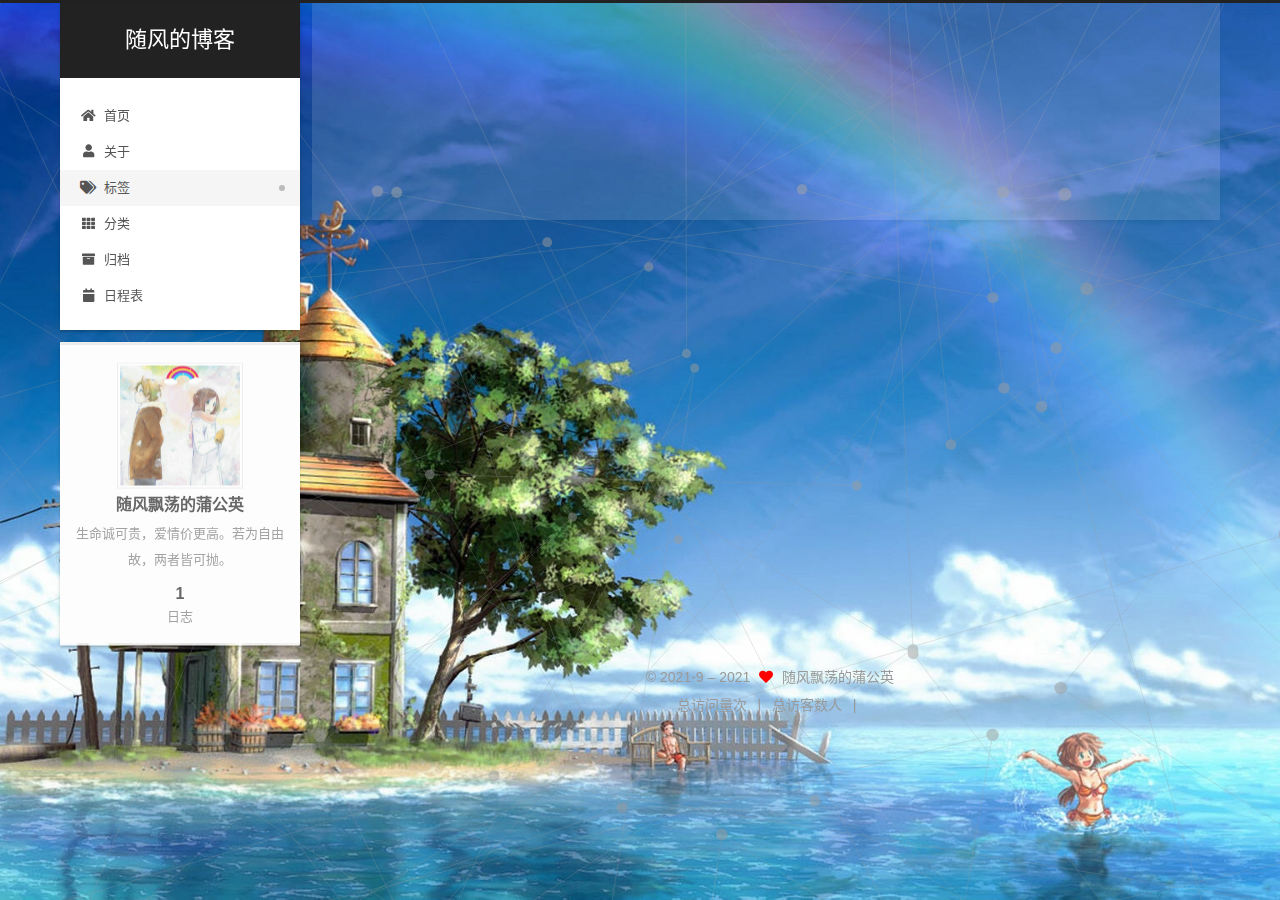
<file: tags/index.html>
<!DOCTYPE html>
<html lang="zh-CN">
<head>
  <meta charset="UTF-8">
<meta name="viewport" content="width=device-width, initial-scale=1, maximum-scale=2">
<meta name="theme-color" content="#222">
<meta name="generator" content="Hexo 5.4.0">
  <link rel="apple-touch-icon" sizes="180x180" href="/images/apple-touch-icon-next.png">
  <link rel="icon" type="image/png" sizes="32x32" href="/images/favicon-32x32-next.png">
  <link rel="icon" type="image/png" sizes="16x16" href="/images/favicon-16x16-next.png">
  <link rel="mask-icon" href="/images/logo.svg" color="#222">

<link rel="stylesheet" href="/css/main.css">


<link rel="stylesheet" href="/lib/font-awesome/css/all.min.css">

<script id="hexo-configurations">
    var NexT = window.NexT || {};
    var CONFIG = {"hostname":"example.com","root":"/","scheme":"Gemini","version":"7.8.0","exturl":false,"sidebar":{"position":"left","display":"hide","padding":18,"offset":12,"onmobile":false},"copycode":{"enable":false,"show_result":false,"style":null},"back2top":{"enable":true,"sidebar":false,"scrollpercent":false},"bookmark":{"enable":false,"color":"#222","save":"auto"},"fancybox":false,"mediumzoom":false,"lazyload":false,"pangu":false,"comments":{"style":"tabs","active":null,"storage":true,"lazyload":false,"nav":null},"algolia":{"hits":{"per_page":10},"labels":{"input_placeholder":"Search for Posts","hits_empty":"We didn't find any results for the search: ${query}","hits_stats":"${hits} results found in ${time} ms"}},"localsearch":{"enable":false,"trigger":"auto","top_n_per_article":1,"unescape":false,"preload":false},"motion":{"enable":true,"async":false,"transition":{"post_block":"fadeIn","post_header":"slideDownIn","post_body":"slideDownIn","coll_header":"slideLeftIn","sidebar":"slideUpIn"}}};
  </script>

  <meta name="description" content="生命诚可贵，爱情价更高。若为自由故，两者皆可抛。">
<meta property="og:type" content="website">
<meta property="og:title" content="tags">
<meta property="og:url" content="http://example.com/tags/index.html">
<meta property="og:site_name" content="随风的博客">
<meta property="og:description" content="生命诚可贵，爱情价更高。若为自由故，两者皆可抛。">
<meta property="og:locale" content="zh_CN">
<meta property="article:published_time" content="2021-09-27T12:20:51.000Z">
<meta property="article:modified_time" content="2021-09-27T12:47:46.233Z">
<meta property="article:author" content="随风飘荡的蒲公英">
<meta name="twitter:card" content="summary">

<link rel="canonical" href="http://example.com/tags/">


<script id="page-configurations">
  // https://hexo.io/docs/variables.html
  CONFIG.page = {
    sidebar: "",
    isHome : false,
    isPost : false,
    lang   : 'zh-CN'
  };
</script>

  <title>tags | 随风的博客
</title>
  






  <noscript>
  <style>
  .use-motion .brand,
  .use-motion .menu-item,
  .sidebar-inner,
  .use-motion .post-block,
  .use-motion .pagination,
  .use-motion .comments,
  .use-motion .post-header,
  .use-motion .post-body,
  .use-motion .collection-header { opacity: initial; }

  .use-motion .site-title,
  .use-motion .site-subtitle {
    opacity: initial;
    top: initial;
  }

  .use-motion .logo-line-before i { left: initial; }
  .use-motion .logo-line-after i { right: initial; }
  </style>
</noscript>

</head>

<body itemscope itemtype="http://schema.org/WebPage">
  <div class="container use-motion">
    <div class="headband"></div>

    <header class="header" itemscope itemtype="http://schema.org/WPHeader">
      <div class="header-inner"><div class="site-brand-container">
  <div class="site-nav-toggle">
    <div class="toggle" aria-label="切换导航栏">
      <span class="toggle-line toggle-line-first"></span>
      <span class="toggle-line toggle-line-middle"></span>
      <span class="toggle-line toggle-line-last"></span>
    </div>
  </div>

  <div class="site-meta">

    <a href="/" class="brand" rel="start">
      <span class="logo-line-before"><i></i></span>
      <h1 class="site-title">随风的博客</h1>
      <span class="logo-line-after"><i></i></span>
    </a>
  </div>

  <div class="site-nav-right">
    <div class="toggle popup-trigger">
    </div>
  </div>
</div>




<nav class="site-nav">
  <ul id="menu" class="main-menu menu">
        <li class="menu-item menu-item-home">

    <a href="/" rel="section"><i class="fa fa-home fa-fw"></i>首页</a>

  </li>
        <li class="menu-item menu-item-about">

    <a href="/about/" rel="section"><i class="fa fa-user fa-fw"></i>关于</a>

  </li>
        <li class="menu-item menu-item-tags">

    <a href="/tags/" rel="section"><i class="fa fa-tags fa-fw"></i>标签</a>

  </li>
        <li class="menu-item menu-item-categories">

    <a href="/categories/" rel="section"><i class="fa fa-th fa-fw"></i>分类</a>

  </li>
        <li class="menu-item menu-item-archives">

    <a href="/archives/" rel="section"><i class="fa fa-archive fa-fw"></i>归档</a>

  </li>
        <li class="menu-item menu-item-schedule">

    <a href="/schedule/" rel="section"><i class="fa fa-calendar fa-fw"></i>日程表</a>

  </li>
  </ul>
</nav>




</div>
    </header>

    
  <div class="back-to-top">
    <i class="fa fa-arrow-up"></i>
    <span>0%</span>
  </div>


    <main class="main">
      <div class="main-inner">
        <div class="content-wrap">
          
  
  

          <div class="content page posts-expand">
            

    
    
    
    <div class="post-block" lang="zh-CN">
      <header class="post-header">

<h1 class="post-title" itemprop="name headline">tags
</h1>

<div class="post-meta">
  

</div>

</header>

      
      
      
      <div class="post-body">
          <div class="tag-cloud">
            <div class="tag-cloud-title">
              暂无标签
            </div>
            <div class="tag-cloud-tags">
              
            </div>
          </div>
        
      </div>
      
      
      
    </div>
    

    
    
    


          </div>
          

<script>
  window.addEventListener('tabs:register', () => {
    let { activeClass } = CONFIG.comments;
    if (CONFIG.comments.storage) {
      activeClass = localStorage.getItem('comments_active') || activeClass;
    }
    if (activeClass) {
      let activeTab = document.querySelector(`a[href="#comment-${activeClass}"]`);
      if (activeTab) {
        activeTab.click();
      }
    }
  });
  if (CONFIG.comments.storage) {
    window.addEventListener('tabs:click', event => {
      if (!event.target.matches('.tabs-comment .tab-content .tab-pane')) return;
      let commentClass = event.target.classList[1];
      localStorage.setItem('comments_active', commentClass);
    });
  }
</script>

        </div>
          
  
  <div class="toggle sidebar-toggle">
    <span class="toggle-line toggle-line-first"></span>
    <span class="toggle-line toggle-line-middle"></span>
    <span class="toggle-line toggle-line-last"></span>
  </div>

  <aside class="sidebar">
    <div class="sidebar-inner">

      <ul class="sidebar-nav motion-element">
        <li class="sidebar-nav-toc">
          文章目录
        </li>
        <li class="sidebar-nav-overview">
          站点概览
        </li>
      </ul>

      <!--noindex-->
      <div class="post-toc-wrap sidebar-panel">
      </div>
      <!--/noindex-->

      <div class="site-overview-wrap sidebar-panel">
        <div class="site-author motion-element" itemprop="author" itemscope itemtype="http://schema.org/Person">
    <img class="site-author-image" itemprop="image" alt="随风飘荡的蒲公英"
      src="/images/suifeng.png">
  <p class="site-author-name" itemprop="name">随风飘荡的蒲公英</p>
  <div class="site-description" itemprop="description">生命诚可贵，爱情价更高。若为自由故，两者皆可抛。</div>
</div>
<div class="site-state-wrap motion-element">
  <nav class="site-state">
      <div class="site-state-item site-state-posts">
          <a href="/archives/">
        
          <span class="site-state-item-count">1</span>
          <span class="site-state-item-name">日志</span>
        </a>
      </div>
  </nav>
</div>



      </div>

    </div>
  </aside>
  <div id="sidebar-dimmer"></div>


      </div>
    </main>

    <footer class="footer">
      <div class="footer-inner">
        

        

<div class="copyright">
  
  &copy; 2021-9 – 
  <span itemprop="copyrightYear">2021</span>
  <span class="with-love">
    <i class="fa fa-heart"></i>
  </span>
  <span class="author" itemprop="copyrightHolder">随风飘荡的蒲公英</span>
</div>

<!--
-->

    <script async src="//dn-lbstatics.qbox.me/busuanzi/2.3/busuanzi.pure.mini.js"></script>

    <span id="busuanzi_container_site_pv">总访问量<span id="busuanzi_value_site_pv"></span>次</span>
    <span class="post-meta-divider">|</span>
    <span id="busuanzi_container_site_uv">总访客数<span id="busuanzi_value_site_uv"></span>人</span>
    <span class="post-meta-divider">|</span>
<!-- 不蒜子计数初始值纠正 -->
<script>
$(document).ready(function() {

    var int = setInterval(fixCount, 50);  // 50ms周期检测函数
    var countOffset = 20000;  // 初始化首次数据

    function fixCount() {            
       if (document.getElementById("busuanzi_container_site_pv").style.display != "none")
        {
            $("#busuanzi_value_site_pv").html(parseInt($("#busuanzi_value_site_pv").html()) + countOffset); 
            clearInterval(int);
        }                  
        if ($("#busuanzi_container_site_pv").css("display") != "none")
        {
            $("#busuanzi_value_site_uv").html(parseInt($("#busuanzi_value_site_uv").html()) + countOffset); // 加上初始数据 
            clearInterval(int); // 停止检测
        }  
    }
       	
});
</script> 


        
<div class="busuanzi-count">
  <script async src="https://busuanzi.ibruce.info/busuanzi/2.3/busuanzi.pure.mini.js"></script>
    <span class="post-meta-item" id="busuanzi_container_site_uv" style="display: none;">
      <span class="post-meta-item-icon">
        <i class="fa fa-user"></i>
      </span>
      <span class="site-uv" title="总访客量">
        <span id="busuanzi_value_site_uv"></span>
      </span>
    </span>
    <span class="post-meta-divider">|</span>
    <span class="post-meta-item" id="busuanzi_container_site_pv" style="display: none;">
      <span class="post-meta-item-icon">
        <i class="fa fa-eye"></i>
      </span>
      <span class="site-pv" title="总访问量">
        <span id="busuanzi_value_site_pv"></span>
      </span>
    </span>
</div>








      </div>
    </footer>
  </div>

  
  <script src="/lib/anime.min.js"></script>
  <script src="/lib/velocity/velocity.min.js"></script>
  <script src="/lib/velocity/velocity.ui.min.js"></script>

<script src="/js/utils.js"></script>

<script src="/js/motion.js"></script>


<script src="/js/schemes/pisces.js"></script>


<script src="/js/next-boot.js"></script>


  <script defer src="/lib/three/three.min.js"></script>
    <script defer src="/lib/three/canvas_lines.min.js"></script>


  















  

  

</body>
</html>
</file>
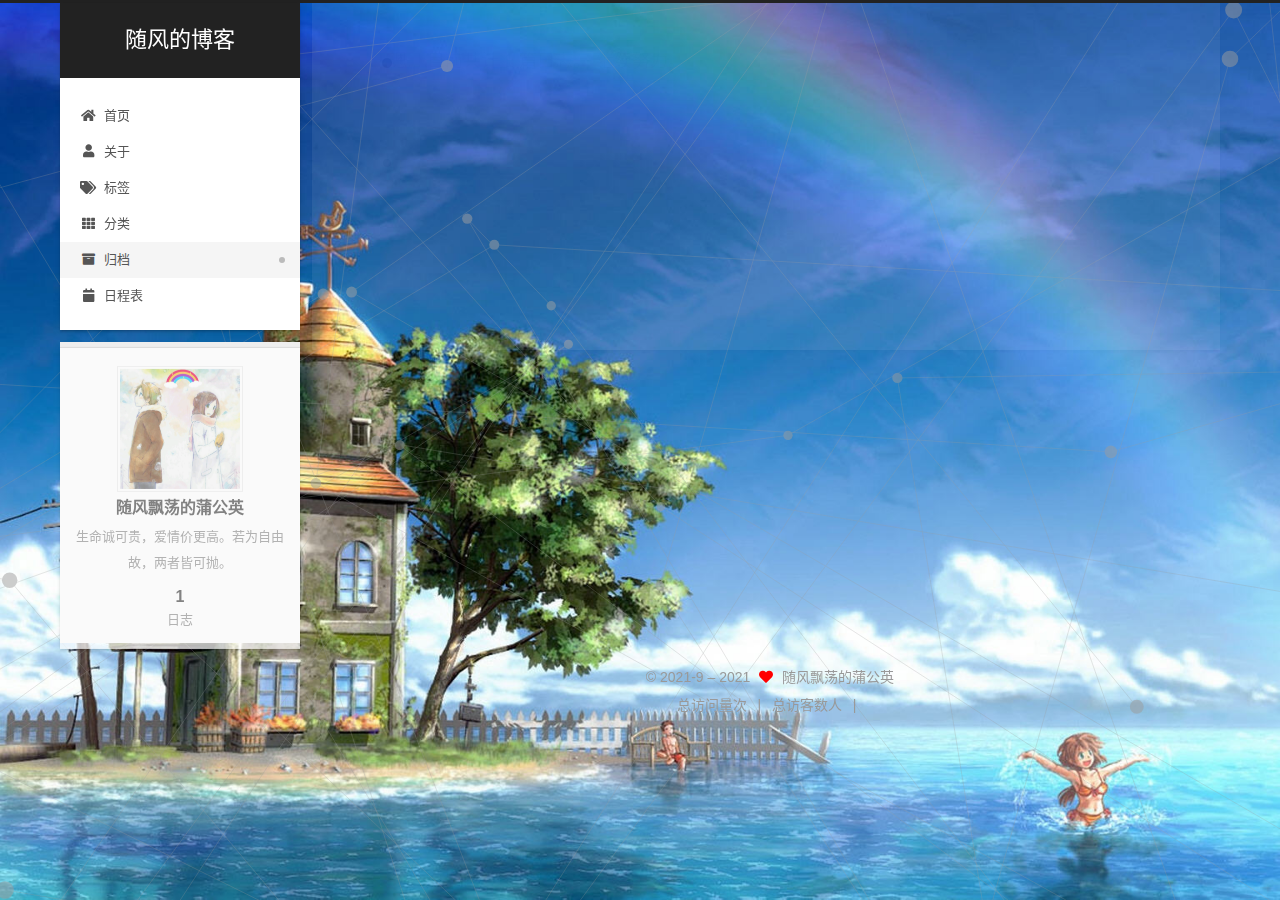
<file: archives/2021/index.html>
<!DOCTYPE html>
<html lang="zh-CN">
<head>
  <meta charset="UTF-8">
<meta name="viewport" content="width=device-width, initial-scale=1, maximum-scale=2">
<meta name="theme-color" content="#222">
<meta name="generator" content="Hexo 5.4.0">
  <link rel="apple-touch-icon" sizes="180x180" href="/images/apple-touch-icon-next.png">
  <link rel="icon" type="image/png" sizes="32x32" href="/images/favicon-32x32-next.png">
  <link rel="icon" type="image/png" sizes="16x16" href="/images/favicon-16x16-next.png">
  <link rel="mask-icon" href="/images/logo.svg" color="#222">

<link rel="stylesheet" href="/css/main.css">


<link rel="stylesheet" href="/lib/font-awesome/css/all.min.css">

<script id="hexo-configurations">
    var NexT = window.NexT || {};
    var CONFIG = {"hostname":"example.com","root":"/","scheme":"Gemini","version":"7.8.0","exturl":false,"sidebar":{"position":"left","display":"hide","padding":18,"offset":12,"onmobile":false},"copycode":{"enable":false,"show_result":false,"style":null},"back2top":{"enable":true,"sidebar":false,"scrollpercent":false},"bookmark":{"enable":false,"color":"#222","save":"auto"},"fancybox":false,"mediumzoom":false,"lazyload":false,"pangu":false,"comments":{"style":"tabs","active":null,"storage":true,"lazyload":false,"nav":null},"algolia":{"hits":{"per_page":10},"labels":{"input_placeholder":"Search for Posts","hits_empty":"We didn't find any results for the search: ${query}","hits_stats":"${hits} results found in ${time} ms"}},"localsearch":{"enable":false,"trigger":"auto","top_n_per_article":1,"unescape":false,"preload":false},"motion":{"enable":true,"async":false,"transition":{"post_block":"fadeIn","post_header":"slideDownIn","post_body":"slideDownIn","coll_header":"slideLeftIn","sidebar":"slideUpIn"}}};
  </script>

  <meta name="description" content="生命诚可贵，爱情价更高。若为自由故，两者皆可抛。">
<meta property="og:type" content="website">
<meta property="og:title" content="随风的博客">
<meta property="og:url" content="http://example.com/archives/2021/index.html">
<meta property="og:site_name" content="随风的博客">
<meta property="og:description" content="生命诚可贵，爱情价更高。若为自由故，两者皆可抛。">
<meta property="og:locale" content="zh_CN">
<meta property="article:author" content="随风飘荡的蒲公英">
<meta name="twitter:card" content="summary">

<link rel="canonical" href="http://example.com/archives/2021/">


<script id="page-configurations">
  // https://hexo.io/docs/variables.html
  CONFIG.page = {
    sidebar: "",
    isHome : false,
    isPost : false,
    lang   : 'zh-CN'
  };
</script>

  <title>归档 | 随风的博客</title>
  






  <noscript>
  <style>
  .use-motion .brand,
  .use-motion .menu-item,
  .sidebar-inner,
  .use-motion .post-block,
  .use-motion .pagination,
  .use-motion .comments,
  .use-motion .post-header,
  .use-motion .post-body,
  .use-motion .collection-header { opacity: initial; }

  .use-motion .site-title,
  .use-motion .site-subtitle {
    opacity: initial;
    top: initial;
  }

  .use-motion .logo-line-before i { left: initial; }
  .use-motion .logo-line-after i { right: initial; }
  </style>
</noscript>

</head>

<body itemscope itemtype="http://schema.org/WebPage">
  <div class="container use-motion">
    <div class="headband"></div>

    <header class="header" itemscope itemtype="http://schema.org/WPHeader">
      <div class="header-inner"><div class="site-brand-container">
  <div class="site-nav-toggle">
    <div class="toggle" aria-label="切换导航栏">
      <span class="toggle-line toggle-line-first"></span>
      <span class="toggle-line toggle-line-middle"></span>
      <span class="toggle-line toggle-line-last"></span>
    </div>
  </div>

  <div class="site-meta">

    <a href="/" class="brand" rel="start">
      <span class="logo-line-before"><i></i></span>
      <h1 class="site-title">随风的博客</h1>
      <span class="logo-line-after"><i></i></span>
    </a>
  </div>

  <div class="site-nav-right">
    <div class="toggle popup-trigger">
    </div>
  </div>
</div>




<nav class="site-nav">
  <ul id="menu" class="main-menu menu">
        <li class="menu-item menu-item-home">

    <a href="/" rel="section"><i class="fa fa-home fa-fw"></i>首页</a>

  </li>
        <li class="menu-item menu-item-about">

    <a href="/about/" rel="section"><i class="fa fa-user fa-fw"></i>关于</a>

  </li>
        <li class="menu-item menu-item-tags">

    <a href="/tags/" rel="section"><i class="fa fa-tags fa-fw"></i>标签</a>

  </li>
        <li class="menu-item menu-item-categories">

    <a href="/categories/" rel="section"><i class="fa fa-th fa-fw"></i>分类</a>

  </li>
        <li class="menu-item menu-item-archives">

    <a href="/archives/" rel="section"><i class="fa fa-archive fa-fw"></i>归档</a>

  </li>
        <li class="menu-item menu-item-schedule">

    <a href="/schedule/" rel="section"><i class="fa fa-calendar fa-fw"></i>日程表</a>

  </li>
  </ul>
</nav>




</div>
    </header>

    
  <div class="back-to-top">
    <i class="fa fa-arrow-up"></i>
    <span>0%</span>
  </div>


    <main class="main">
      <div class="main-inner">
        <div class="content-wrap">
          

          <div class="content archive">
            

  
  
  
  <div class="post-block">
    <div class="posts-collapse">
      <div class="collection-title">
        <span class="collection-header">嗯..! 目前共计 1 篇日志。 继续努力。</span>
      </div>

      
    <div class="collection-year">
      <span class="collection-header">2021</span>
    </div>

  <article itemscope itemtype="http://schema.org/Article">
    <header class="post-header">

      <div class="post-meta">
        <time itemprop="dateCreated"
              datetime="2021-09-16T21:54:16+08:00"
              content="2021-09-16">
          09-16
        </time>
      </div>

      <div class="post-title">
          <a class="post-title-link" href="/2021/09/16/hello-world/" itemprop="url">
            <span itemprop="name">Hello World</span>
          </a>
      </div>

    </header>
  </article>


    </div>
  </div>
  
  
  

  



          </div>
          

<script>
  window.addEventListener('tabs:register', () => {
    let { activeClass } = CONFIG.comments;
    if (CONFIG.comments.storage) {
      activeClass = localStorage.getItem('comments_active') || activeClass;
    }
    if (activeClass) {
      let activeTab = document.querySelector(`a[href="#comment-${activeClass}"]`);
      if (activeTab) {
        activeTab.click();
      }
    }
  });
  if (CONFIG.comments.storage) {
    window.addEventListener('tabs:click', event => {
      if (!event.target.matches('.tabs-comment .tab-content .tab-pane')) return;
      let commentClass = event.target.classList[1];
      localStorage.setItem('comments_active', commentClass);
    });
  }
</script>

        </div>
          
  
  <div class="toggle sidebar-toggle">
    <span class="toggle-line toggle-line-first"></span>
    <span class="toggle-line toggle-line-middle"></span>
    <span class="toggle-line toggle-line-last"></span>
  </div>

  <aside class="sidebar">
    <div class="sidebar-inner">

      <ul class="sidebar-nav motion-element">
        <li class="sidebar-nav-toc">
          文章目录
        </li>
        <li class="sidebar-nav-overview">
          站点概览
        </li>
      </ul>

      <!--noindex-->
      <div class="post-toc-wrap sidebar-panel">
      </div>
      <!--/noindex-->

      <div class="site-overview-wrap sidebar-panel">
        <div class="site-author motion-element" itemprop="author" itemscope itemtype="http://schema.org/Person">
    <img class="site-author-image" itemprop="image" alt="随风飘荡的蒲公英"
      src="/images/suifeng.png">
  <p class="site-author-name" itemprop="name">随风飘荡的蒲公英</p>
  <div class="site-description" itemprop="description">生命诚可贵，爱情价更高。若为自由故，两者皆可抛。</div>
</div>
<div class="site-state-wrap motion-element">
  <nav class="site-state">
      <div class="site-state-item site-state-posts">
          <a href="/archives/">
        
          <span class="site-state-item-count">1</span>
          <span class="site-state-item-name">日志</span>
        </a>
      </div>
  </nav>
</div>



      </div>

    </div>
  </aside>
  <div id="sidebar-dimmer"></div>


      </div>
    </main>

    <footer class="footer">
      <div class="footer-inner">
        

        

<div class="copyright">
  
  &copy; 2021-9 – 
  <span itemprop="copyrightYear">2021</span>
  <span class="with-love">
    <i class="fa fa-heart"></i>
  </span>
  <span class="author" itemprop="copyrightHolder">随风飘荡的蒲公英</span>
</div>

<!--
-->

    <script async src="//dn-lbstatics.qbox.me/busuanzi/2.3/busuanzi.pure.mini.js"></script>

    <span id="busuanzi_container_site_pv">总访问量<span id="busuanzi_value_site_pv"></span>次</span>
    <span class="post-meta-divider">|</span>
    <span id="busuanzi_container_site_uv">总访客数<span id="busuanzi_value_site_uv"></span>人</span>
    <span class="post-meta-divider">|</span>
<!-- 不蒜子计数初始值纠正 -->
<script>
$(document).ready(function() {

    var int = setInterval(fixCount, 50);  // 50ms周期检测函数
    var countOffset = 20000;  // 初始化首次数据

    function fixCount() {            
       if (document.getElementById("busuanzi_container_site_pv").style.display != "none")
        {
            $("#busuanzi_value_site_pv").html(parseInt($("#busuanzi_value_site_pv").html()) + countOffset); 
            clearInterval(int);
        }                  
        if ($("#busuanzi_container_site_pv").css("display") != "none")
        {
            $("#busuanzi_value_site_uv").html(parseInt($("#busuanzi_value_site_uv").html()) + countOffset); // 加上初始数据 
            clearInterval(int); // 停止检测
        }  
    }
       	
});
</script> 


        
<div class="busuanzi-count">
  <script async src="https://busuanzi.ibruce.info/busuanzi/2.3/busuanzi.pure.mini.js"></script>
    <span class="post-meta-item" id="busuanzi_container_site_uv" style="display: none;">
      <span class="post-meta-item-icon">
        <i class="fa fa-user"></i>
      </span>
      <span class="site-uv" title="总访客量">
        <span id="busuanzi_value_site_uv"></span>
      </span>
    </span>
    <span class="post-meta-divider">|</span>
    <span class="post-meta-item" id="busuanzi_container_site_pv" style="display: none;">
      <span class="post-meta-item-icon">
        <i class="fa fa-eye"></i>
      </span>
      <span class="site-pv" title="总访问量">
        <span id="busuanzi_value_site_pv"></span>
      </span>
    </span>
</div>








      </div>
    </footer>
  </div>

  
  <script src="/lib/anime.min.js"></script>
  <script src="/lib/velocity/velocity.min.js"></script>
  <script src="/lib/velocity/velocity.ui.min.js"></script>

<script src="/js/utils.js"></script>

<script src="/js/motion.js"></script>


<script src="/js/schemes/pisces.js"></script>


<script src="/js/next-boot.js"></script>


  <script defer src="/lib/three/three.min.js"></script>
    <script defer src="/lib/three/canvas_lines.min.js"></script>


  















  

  

</body>
</html>
</file>
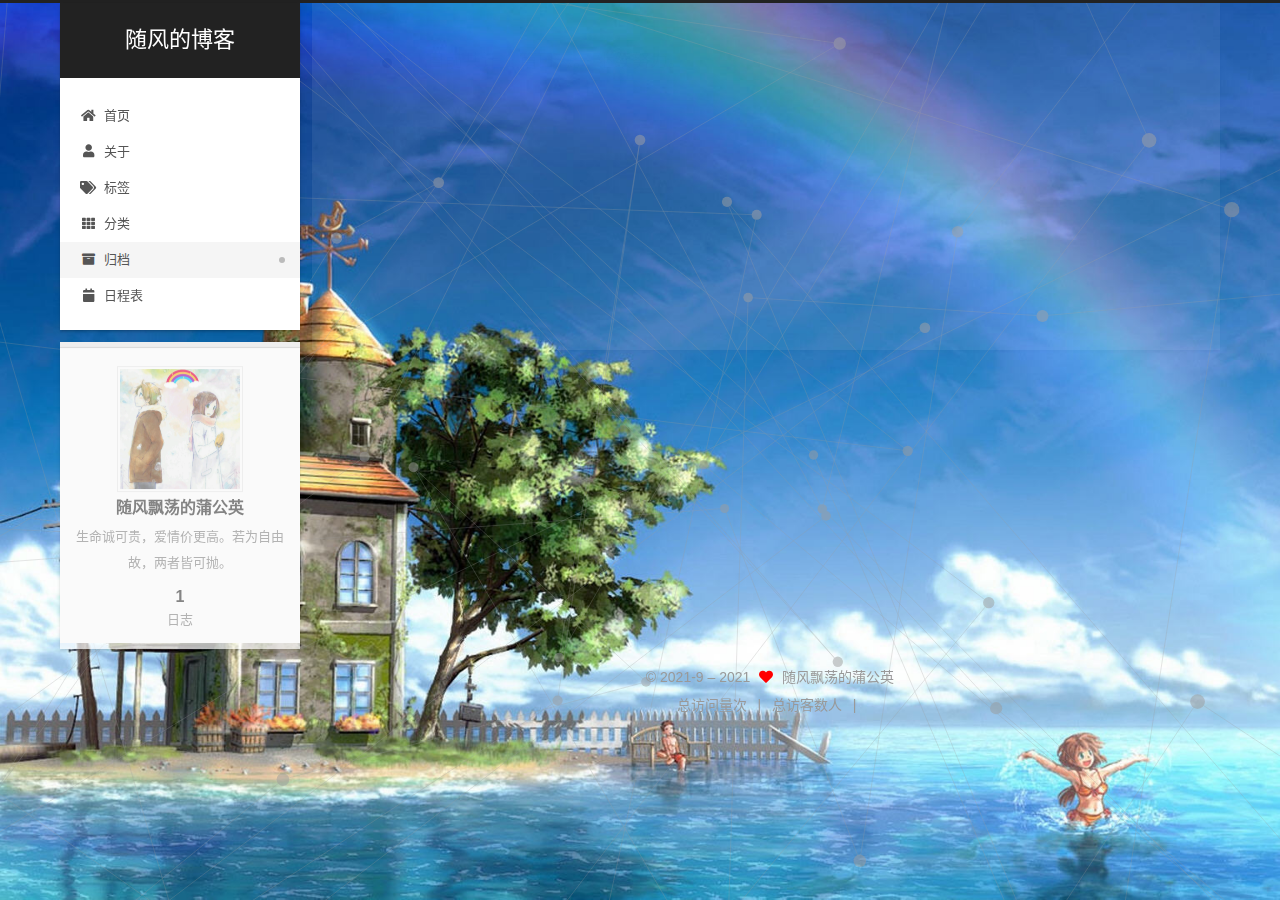
<file: archives/2021/09/index.html>
<!DOCTYPE html>
<html lang="zh-CN">
<head>
  <meta charset="UTF-8">
<meta name="viewport" content="width=device-width, initial-scale=1, maximum-scale=2">
<meta name="theme-color" content="#222">
<meta name="generator" content="Hexo 5.4.0">
  <link rel="apple-touch-icon" sizes="180x180" href="/images/apple-touch-icon-next.png">
  <link rel="icon" type="image/png" sizes="32x32" href="/images/favicon-32x32-next.png">
  <link rel="icon" type="image/png" sizes="16x16" href="/images/favicon-16x16-next.png">
  <link rel="mask-icon" href="/images/logo.svg" color="#222">

<link rel="stylesheet" href="/css/main.css">


<link rel="stylesheet" href="/lib/font-awesome/css/all.min.css">

<script id="hexo-configurations">
    var NexT = window.NexT || {};
    var CONFIG = {"hostname":"example.com","root":"/","scheme":"Gemini","version":"7.8.0","exturl":false,"sidebar":{"position":"left","display":"hide","padding":18,"offset":12,"onmobile":false},"copycode":{"enable":false,"show_result":false,"style":null},"back2top":{"enable":true,"sidebar":false,"scrollpercent":false},"bookmark":{"enable":false,"color":"#222","save":"auto"},"fancybox":false,"mediumzoom":false,"lazyload":false,"pangu":false,"comments":{"style":"tabs","active":null,"storage":true,"lazyload":false,"nav":null},"algolia":{"hits":{"per_page":10},"labels":{"input_placeholder":"Search for Posts","hits_empty":"We didn't find any results for the search: ${query}","hits_stats":"${hits} results found in ${time} ms"}},"localsearch":{"enable":false,"trigger":"auto","top_n_per_article":1,"unescape":false,"preload":false},"motion":{"enable":true,"async":false,"transition":{"post_block":"fadeIn","post_header":"slideDownIn","post_body":"slideDownIn","coll_header":"slideLeftIn","sidebar":"slideUpIn"}}};
  </script>

  <meta name="description" content="生命诚可贵，爱情价更高。若为自由故，两者皆可抛。">
<meta property="og:type" content="website">
<meta property="og:title" content="随风的博客">
<meta property="og:url" content="http://example.com/archives/2021/09/index.html">
<meta property="og:site_name" content="随风的博客">
<meta property="og:description" content="生命诚可贵，爱情价更高。若为自由故，两者皆可抛。">
<meta property="og:locale" content="zh_CN">
<meta property="article:author" content="随风飘荡的蒲公英">
<meta name="twitter:card" content="summary">

<link rel="canonical" href="http://example.com/archives/2021/09/">


<script id="page-configurations">
  // https://hexo.io/docs/variables.html
  CONFIG.page = {
    sidebar: "",
    isHome : false,
    isPost : false,
    lang   : 'zh-CN'
  };
</script>

  <title>归档 | 随风的博客</title>
  






  <noscript>
  <style>
  .use-motion .brand,
  .use-motion .menu-item,
  .sidebar-inner,
  .use-motion .post-block,
  .use-motion .pagination,
  .use-motion .comments,
  .use-motion .post-header,
  .use-motion .post-body,
  .use-motion .collection-header { opacity: initial; }

  .use-motion .site-title,
  .use-motion .site-subtitle {
    opacity: initial;
    top: initial;
  }

  .use-motion .logo-line-before i { left: initial; }
  .use-motion .logo-line-after i { right: initial; }
  </style>
</noscript>

</head>

<body itemscope itemtype="http://schema.org/WebPage">
  <div class="container use-motion">
    <div class="headband"></div>

    <header class="header" itemscope itemtype="http://schema.org/WPHeader">
      <div class="header-inner"><div class="site-brand-container">
  <div class="site-nav-toggle">
    <div class="toggle" aria-label="切换导航栏">
      <span class="toggle-line toggle-line-first"></span>
      <span class="toggle-line toggle-line-middle"></span>
      <span class="toggle-line toggle-line-last"></span>
    </div>
  </div>

  <div class="site-meta">

    <a href="/" class="brand" rel="start">
      <span class="logo-line-before"><i></i></span>
      <h1 class="site-title">随风的博客</h1>
      <span class="logo-line-after"><i></i></span>
    </a>
  </div>

  <div class="site-nav-right">
    <div class="toggle popup-trigger">
    </div>
  </div>
</div>




<nav class="site-nav">
  <ul id="menu" class="main-menu menu">
        <li class="menu-item menu-item-home">

    <a href="/" rel="section"><i class="fa fa-home fa-fw"></i>首页</a>

  </li>
        <li class="menu-item menu-item-about">

    <a href="/about/" rel="section"><i class="fa fa-user fa-fw"></i>关于</a>

  </li>
        <li class="menu-item menu-item-tags">

    <a href="/tags/" rel="section"><i class="fa fa-tags fa-fw"></i>标签</a>

  </li>
        <li class="menu-item menu-item-categories">

    <a href="/categories/" rel="section"><i class="fa fa-th fa-fw"></i>分类</a>

  </li>
        <li class="menu-item menu-item-archives">

    <a href="/archives/" rel="section"><i class="fa fa-archive fa-fw"></i>归档</a>

  </li>
        <li class="menu-item menu-item-schedule">

    <a href="/schedule/" rel="section"><i class="fa fa-calendar fa-fw"></i>日程表</a>

  </li>
  </ul>
</nav>




</div>
    </header>

    
  <div class="back-to-top">
    <i class="fa fa-arrow-up"></i>
    <span>0%</span>
  </div>


    <main class="main">
      <div class="main-inner">
        <div class="content-wrap">
          

          <div class="content archive">
            

  
  
  
  <div class="post-block">
    <div class="posts-collapse">
      <div class="collection-title">
        <span class="collection-header">嗯..! 目前共计 1 篇日志。 继续努力。</span>
      </div>

      
    <div class="collection-year">
      <span class="collection-header">2021</span>
    </div>

  <article itemscope itemtype="http://schema.org/Article">
    <header class="post-header">

      <div class="post-meta">
        <time itemprop="dateCreated"
              datetime="2021-09-16T21:54:16+08:00"
              content="2021-09-16">
          09-16
        </time>
      </div>

      <div class="post-title">
          <a class="post-title-link" href="/2021/09/16/hello-world/" itemprop="url">
            <span itemprop="name">Hello World</span>
          </a>
      </div>

    </header>
  </article>


    </div>
  </div>
  
  
  

  



          </div>
          

<script>
  window.addEventListener('tabs:register', () => {
    let { activeClass } = CONFIG.comments;
    if (CONFIG.comments.storage) {
      activeClass = localStorage.getItem('comments_active') || activeClass;
    }
    if (activeClass) {
      let activeTab = document.querySelector(`a[href="#comment-${activeClass}"]`);
      if (activeTab) {
        activeTab.click();
      }
    }
  });
  if (CONFIG.comments.storage) {
    window.addEventListener('tabs:click', event => {
      if (!event.target.matches('.tabs-comment .tab-content .tab-pane')) return;
      let commentClass = event.target.classList[1];
      localStorage.setItem('comments_active', commentClass);
    });
  }
</script>

        </div>
          
  
  <div class="toggle sidebar-toggle">
    <span class="toggle-line toggle-line-first"></span>
    <span class="toggle-line toggle-line-middle"></span>
    <span class="toggle-line toggle-line-last"></span>
  </div>

  <aside class="sidebar">
    <div class="sidebar-inner">

      <ul class="sidebar-nav motion-element">
        <li class="sidebar-nav-toc">
          文章目录
        </li>
        <li class="sidebar-nav-overview">
          站点概览
        </li>
      </ul>

      <!--noindex-->
      <div class="post-toc-wrap sidebar-panel">
      </div>
      <!--/noindex-->

      <div class="site-overview-wrap sidebar-panel">
        <div class="site-author motion-element" itemprop="author" itemscope itemtype="http://schema.org/Person">
    <img class="site-author-image" itemprop="image" alt="随风飘荡的蒲公英"
      src="/images/suifeng.png">
  <p class="site-author-name" itemprop="name">随风飘荡的蒲公英</p>
  <div class="site-description" itemprop="description">生命诚可贵，爱情价更高。若为自由故，两者皆可抛。</div>
</div>
<div class="site-state-wrap motion-element">
  <nav class="site-state">
      <div class="site-state-item site-state-posts">
          <a href="/archives/">
        
          <span class="site-state-item-count">1</span>
          <span class="site-state-item-name">日志</span>
        </a>
      </div>
  </nav>
</div>



      </div>

    </div>
  </aside>
  <div id="sidebar-dimmer"></div>


      </div>
    </main>

    <footer class="footer">
      <div class="footer-inner">
        

        

<div class="copyright">
  
  &copy; 2021-9 – 
  <span itemprop="copyrightYear">2021</span>
  <span class="with-love">
    <i class="fa fa-heart"></i>
  </span>
  <span class="author" itemprop="copyrightHolder">随风飘荡的蒲公英</span>
</div>

<!--
-->

    <script async src="//dn-lbstatics.qbox.me/busuanzi/2.3/busuanzi.pure.mini.js"></script>

    <span id="busuanzi_container_site_pv">总访问量<span id="busuanzi_value_site_pv"></span>次</span>
    <span class="post-meta-divider">|</span>
    <span id="busuanzi_container_site_uv">总访客数<span id="busuanzi_value_site_uv"></span>人</span>
    <span class="post-meta-divider">|</span>
<!-- 不蒜子计数初始值纠正 -->
<script>
$(document).ready(function() {

    var int = setInterval(fixCount, 50);  // 50ms周期检测函数
    var countOffset = 20000;  // 初始化首次数据

    function fixCount() {            
       if (document.getElementById("busuanzi_container_site_pv").style.display != "none")
        {
            $("#busuanzi_value_site_pv").html(parseInt($("#busuanzi_value_site_pv").html()) + countOffset); 
            clearInterval(int);
        }                  
        if ($("#busuanzi_container_site_pv").css("display") != "none")
        {
            $("#busuanzi_value_site_uv").html(parseInt($("#busuanzi_value_site_uv").html()) + countOffset); // 加上初始数据 
            clearInterval(int); // 停止检测
        }  
    }
       	
});
</script> 


        
<div class="busuanzi-count">
  <script async src="https://busuanzi.ibruce.info/busuanzi/2.3/busuanzi.pure.mini.js"></script>
    <span class="post-meta-item" id="busuanzi_container_site_uv" style="display: none;">
      <span class="post-meta-item-icon">
        <i class="fa fa-user"></i>
      </span>
      <span class="site-uv" title="总访客量">
        <span id="busuanzi_value_site_uv"></span>
      </span>
    </span>
    <span class="post-meta-divider">|</span>
    <span class="post-meta-item" id="busuanzi_container_site_pv" style="display: none;">
      <span class="post-meta-item-icon">
        <i class="fa fa-eye"></i>
      </span>
      <span class="site-pv" title="总访问量">
        <span id="busuanzi_value_site_pv"></span>
      </span>
    </span>
</div>








      </div>
    </footer>
  </div>

  
  <script src="/lib/anime.min.js"></script>
  <script src="/lib/velocity/velocity.min.js"></script>
  <script src="/lib/velocity/velocity.ui.min.js"></script>

<script src="/js/utils.js"></script>

<script src="/js/motion.js"></script>


<script src="/js/schemes/pisces.js"></script>


<script src="/js/next-boot.js"></script>


  <script defer src="/lib/three/three.min.js"></script>
    <script defer src="/lib/three/canvas_lines.min.js"></script>


  















  

  

</body>
</html>
</file>
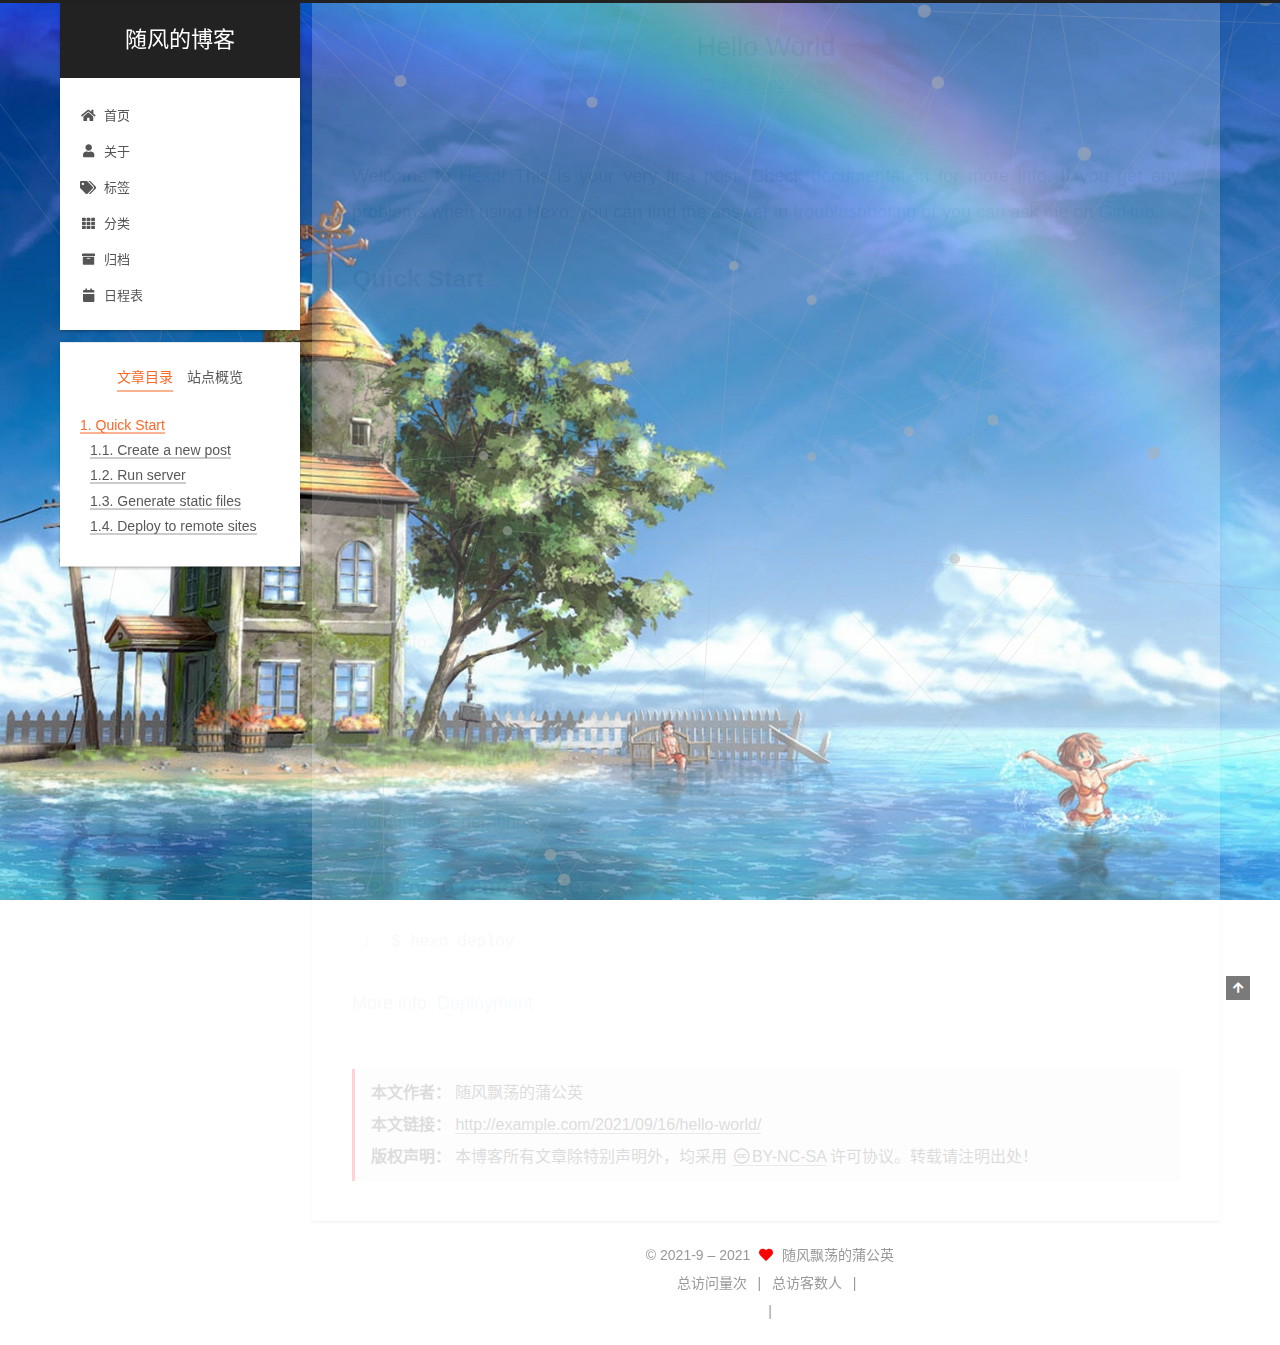
<file: 2021/09/16/hello-world/index.html>
<!DOCTYPE html>
<html lang="zh-CN">
<head>
  <meta charset="UTF-8">
<meta name="viewport" content="width=device-width, initial-scale=1, maximum-scale=2">
<meta name="theme-color" content="#222">
<meta name="generator" content="Hexo 5.4.0">
  <link rel="apple-touch-icon" sizes="180x180" href="/images/apple-touch-icon-next.png">
  <link rel="icon" type="image/png" sizes="32x32" href="/images/favicon-32x32-next.png">
  <link rel="icon" type="image/png" sizes="16x16" href="/images/favicon-16x16-next.png">
  <link rel="mask-icon" href="/images/logo.svg" color="#222">

<link rel="stylesheet" href="/css/main.css">


<link rel="stylesheet" href="/lib/font-awesome/css/all.min.css">

<script id="hexo-configurations">
    var NexT = window.NexT || {};
    var CONFIG = {"hostname":"example.com","root":"/","scheme":"Gemini","version":"7.8.0","exturl":false,"sidebar":{"position":"left","display":"hide","padding":18,"offset":12,"onmobile":false},"copycode":{"enable":false,"show_result":false,"style":null},"back2top":{"enable":true,"sidebar":false,"scrollpercent":false},"bookmark":{"enable":false,"color":"#222","save":"auto"},"fancybox":false,"mediumzoom":false,"lazyload":false,"pangu":false,"comments":{"style":"tabs","active":null,"storage":true,"lazyload":false,"nav":null},"algolia":{"hits":{"per_page":10},"labels":{"input_placeholder":"Search for Posts","hits_empty":"We didn't find any results for the search: ${query}","hits_stats":"${hits} results found in ${time} ms"}},"localsearch":{"enable":false,"trigger":"auto","top_n_per_article":1,"unescape":false,"preload":false},"motion":{"enable":true,"async":false,"transition":{"post_block":"fadeIn","post_header":"slideDownIn","post_body":"slideDownIn","coll_header":"slideLeftIn","sidebar":"slideUpIn"}}};
  </script>

  <meta name="description" content="Welcome to Hexo! This is your very first post. Check documentation for more info. If you get any problems when using Hexo, you can find the answer in troubleshooting or you can ask me on GitHub. Quick">
<meta property="og:type" content="article">
<meta property="og:title" content="Hello World">
<meta property="og:url" content="http://example.com/2021/09/16/hello-world/index.html">
<meta property="og:site_name" content="随风的博客">
<meta property="og:description" content="Welcome to Hexo! This is your very first post. Check documentation for more info. If you get any problems when using Hexo, you can find the answer in troubleshooting or you can ask me on GitHub. Quick">
<meta property="og:locale" content="zh_CN">
<meta property="article:published_time" content="2021-09-16T13:54:16.401Z">
<meta property="article:modified_time" content="2021-09-16T13:54:16.401Z">
<meta property="article:author" content="随风飘荡的蒲公英">
<meta name="twitter:card" content="summary">

<link rel="canonical" href="http://example.com/2021/09/16/hello-world/">


<script id="page-configurations">
  // https://hexo.io/docs/variables.html
  CONFIG.page = {
    sidebar: "",
    isHome : false,
    isPost : true,
    lang   : 'zh-CN'
  };
</script>

  <title>Hello World | 随风的博客</title>
  






  <noscript>
  <style>
  .use-motion .brand,
  .use-motion .menu-item,
  .sidebar-inner,
  .use-motion .post-block,
  .use-motion .pagination,
  .use-motion .comments,
  .use-motion .post-header,
  .use-motion .post-body,
  .use-motion .collection-header { opacity: initial; }

  .use-motion .site-title,
  .use-motion .site-subtitle {
    opacity: initial;
    top: initial;
  }

  .use-motion .logo-line-before i { left: initial; }
  .use-motion .logo-line-after i { right: initial; }
  </style>
</noscript>

</head>

<body itemscope itemtype="http://schema.org/WebPage">
  <div class="container use-motion">
    <div class="headband"></div>

    <header class="header" itemscope itemtype="http://schema.org/WPHeader">
      <div class="header-inner"><div class="site-brand-container">
  <div class="site-nav-toggle">
    <div class="toggle" aria-label="切换导航栏">
      <span class="toggle-line toggle-line-first"></span>
      <span class="toggle-line toggle-line-middle"></span>
      <span class="toggle-line toggle-line-last"></span>
    </div>
  </div>

  <div class="site-meta">

    <a href="/" class="brand" rel="start">
      <span class="logo-line-before"><i></i></span>
      <h1 class="site-title">随风的博客</h1>
      <span class="logo-line-after"><i></i></span>
    </a>
  </div>

  <div class="site-nav-right">
    <div class="toggle popup-trigger">
    </div>
  </div>
</div>




<nav class="site-nav">
  <ul id="menu" class="main-menu menu">
        <li class="menu-item menu-item-home">

    <a href="/" rel="section"><i class="fa fa-home fa-fw"></i>首页</a>

  </li>
        <li class="menu-item menu-item-about">

    <a href="/about/" rel="section"><i class="fa fa-user fa-fw"></i>关于</a>

  </li>
        <li class="menu-item menu-item-tags">

    <a href="/tags/" rel="section"><i class="fa fa-tags fa-fw"></i>标签</a>

  </li>
        <li class="menu-item menu-item-categories">

    <a href="/categories/" rel="section"><i class="fa fa-th fa-fw"></i>分类</a>

  </li>
        <li class="menu-item menu-item-archives">

    <a href="/archives/" rel="section"><i class="fa fa-archive fa-fw"></i>归档</a>

  </li>
        <li class="menu-item menu-item-schedule">

    <a href="/schedule/" rel="section"><i class="fa fa-calendar fa-fw"></i>日程表</a>

  </li>
  </ul>
</nav>




</div>
    </header>

    
  <div class="back-to-top">
    <i class="fa fa-arrow-up"></i>
    <span>0%</span>
  </div>


    <main class="main">
      <div class="main-inner">
        <div class="content-wrap">
          

          <div class="content post posts-expand">
            

    
  
  
  <article itemscope itemtype="http://schema.org/Article" class="post-block" lang="zh-CN">
    <link itemprop="mainEntityOfPage" href="http://example.com/2021/09/16/hello-world/">

    <span hidden itemprop="author" itemscope itemtype="http://schema.org/Person">
      <meta itemprop="image" content="/images/suifeng.png">
      <meta itemprop="name" content="随风飘荡的蒲公英">
      <meta itemprop="description" content="生命诚可贵，爱情价更高。若为自由故，两者皆可抛。">
    </span>

    <span hidden itemprop="publisher" itemscope itemtype="http://schema.org/Organization">
      <meta itemprop="name" content="随风的博客">
    </span>
      <header class="post-header">
        <h1 class="post-title" itemprop="name headline">
          Hello World
        </h1>

        <div class="post-meta">
            <span class="post-meta-item">
              <span class="post-meta-item-icon">
                <i class="far fa-calendar"></i>
              </span>
              <span class="post-meta-item-text">发表于</span>

              <time title="创建时间：2021-09-16 21:54:16" itemprop="dateCreated datePublished" datetime="2021-09-16T21:54:16+08:00">2021-09-16</time>
            </span>

          
            <span class="post-meta-item" title="阅读次数" id="busuanzi_container_page_pv" style="display: none;">
              <span class="post-meta-item-icon">
                <i class="fa fa-eye"></i>
              </span>
              <span class="post-meta-item-text">阅读次数：</span>
              <span id="busuanzi_value_page_pv"></span>
            </span>

        </div>
      </header>

    
    
    
    <div class="post-body" itemprop="articleBody">

      
        <p>Welcome to <a target="_blank" rel="noopener" href="https://hexo.io/">Hexo</a>! This is your very first post. Check <a target="_blank" rel="noopener" href="https://hexo.io/docs/">documentation</a> for more info. If you get any problems when using Hexo, you can find the answer in <a target="_blank" rel="noopener" href="https://hexo.io/docs/troubleshooting.html">troubleshooting</a> or you can ask me on <a target="_blank" rel="noopener" href="https://github.com/hexojs/hexo/issues">GitHub</a>.</p>
<h2 id="Quick-Start"><a href="#Quick-Start" class="headerlink" title="Quick Start"></a>Quick Start</h2><h3 id="Create-a-new-post"><a href="#Create-a-new-post" class="headerlink" title="Create a new post"></a>Create a new post</h3><figure class="highlight bash"><table><tr><td class="gutter"><pre><span class="line">1</span><br></pre></td><td class="code"><pre><span class="line">$ hexo new <span class="string">&quot;My New Post&quot;</span></span><br></pre></td></tr></table></figure>

<p>More info: <a target="_blank" rel="noopener" href="https://hexo.io/docs/writing.html">Writing</a></p>
<h3 id="Run-server"><a href="#Run-server" class="headerlink" title="Run server"></a>Run server</h3><figure class="highlight bash"><table><tr><td class="gutter"><pre><span class="line">1</span><br></pre></td><td class="code"><pre><span class="line">$ hexo server</span><br></pre></td></tr></table></figure>

<p>More info: <a target="_blank" rel="noopener" href="https://hexo.io/docs/server.html">Server</a></p>
<h3 id="Generate-static-files"><a href="#Generate-static-files" class="headerlink" title="Generate static files"></a>Generate static files</h3><figure class="highlight bash"><table><tr><td class="gutter"><pre><span class="line">1</span><br></pre></td><td class="code"><pre><span class="line">$ hexo generate</span><br></pre></td></tr></table></figure>

<p>More info: <a target="_blank" rel="noopener" href="https://hexo.io/docs/generating.html">Generating</a></p>
<h3 id="Deploy-to-remote-sites"><a href="#Deploy-to-remote-sites" class="headerlink" title="Deploy to remote sites"></a>Deploy to remote sites</h3><figure class="highlight bash"><table><tr><td class="gutter"><pre><span class="line">1</span><br></pre></td><td class="code"><pre><span class="line">$ hexo deploy</span><br></pre></td></tr></table></figure>

<p>More info: <a target="_blank" rel="noopener" href="https://hexo.io/docs/one-command-deployment.html">Deployment</a></p>

    </div>

    
    
    
        

<div>
<ul class="post-copyright">
  <li class="post-copyright-author">
    <strong>本文作者： </strong>随风飘荡的蒲公英
  </li>
  <li class="post-copyright-link">
    <strong>本文链接：</strong>
    <a href="http://example.com/2021/09/16/hello-world/" title="Hello World">http://example.com/2021/09/16/hello-world/</a>
  </li>
  <li class="post-copyright-license">
    <strong>版权声明： </strong>本博客所有文章除特别声明外，均采用 <a href="https://creativecommons.org/licenses/by-nc-sa/4.0/" rel="noopener" target="_blank"><i class="fab fa-fw fa-creative-commons"></i>BY-NC-SA</a> 许可协议。转载请注明出处！
  </li>
</ul>
</div>


      <footer class="post-footer">

        


        
      </footer>
    
  </article>
  
  
  



          </div>
          

<script>
  window.addEventListener('tabs:register', () => {
    let { activeClass } = CONFIG.comments;
    if (CONFIG.comments.storage) {
      activeClass = localStorage.getItem('comments_active') || activeClass;
    }
    if (activeClass) {
      let activeTab = document.querySelector(`a[href="#comment-${activeClass}"]`);
      if (activeTab) {
        activeTab.click();
      }
    }
  });
  if (CONFIG.comments.storage) {
    window.addEventListener('tabs:click', event => {
      if (!event.target.matches('.tabs-comment .tab-content .tab-pane')) return;
      let commentClass = event.target.classList[1];
      localStorage.setItem('comments_active', commentClass);
    });
  }
</script>

        </div>
          
  
  <div class="toggle sidebar-toggle">
    <span class="toggle-line toggle-line-first"></span>
    <span class="toggle-line toggle-line-middle"></span>
    <span class="toggle-line toggle-line-last"></span>
  </div>

  <aside class="sidebar">
    <div class="sidebar-inner">

      <ul class="sidebar-nav motion-element">
        <li class="sidebar-nav-toc">
          文章目录
        </li>
        <li class="sidebar-nav-overview">
          站点概览
        </li>
      </ul>

      <!--noindex-->
      <div class="post-toc-wrap sidebar-panel">
          <div class="post-toc motion-element"><ol class="nav"><li class="nav-item nav-level-2"><a class="nav-link" href="#Quick-Start"><span class="nav-number">1.</span> <span class="nav-text">Quick Start</span></a><ol class="nav-child"><li class="nav-item nav-level-3"><a class="nav-link" href="#Create-a-new-post"><span class="nav-number">1.1.</span> <span class="nav-text">Create a new post</span></a></li><li class="nav-item nav-level-3"><a class="nav-link" href="#Run-server"><span class="nav-number">1.2.</span> <span class="nav-text">Run server</span></a></li><li class="nav-item nav-level-3"><a class="nav-link" href="#Generate-static-files"><span class="nav-number">1.3.</span> <span class="nav-text">Generate static files</span></a></li><li class="nav-item nav-level-3"><a class="nav-link" href="#Deploy-to-remote-sites"><span class="nav-number">1.4.</span> <span class="nav-text">Deploy to remote sites</span></a></li></ol></li></ol></div>
      </div>
      <!--/noindex-->

      <div class="site-overview-wrap sidebar-panel">
        <div class="site-author motion-element" itemprop="author" itemscope itemtype="http://schema.org/Person">
    <img class="site-author-image" itemprop="image" alt="随风飘荡的蒲公英"
      src="/images/suifeng.png">
  <p class="site-author-name" itemprop="name">随风飘荡的蒲公英</p>
  <div class="site-description" itemprop="description">生命诚可贵，爱情价更高。若为自由故，两者皆可抛。</div>
</div>
<div class="site-state-wrap motion-element">
  <nav class="site-state">
      <div class="site-state-item site-state-posts">
          <a href="/archives/">
        
          <span class="site-state-item-count">1</span>
          <span class="site-state-item-name">日志</span>
        </a>
      </div>
  </nav>
</div>



      </div>

    </div>
  </aside>
  <div id="sidebar-dimmer"></div>


      </div>
    </main>

    <footer class="footer">
      <div class="footer-inner">
        

        

<div class="copyright">
  
  &copy; 2021-9 – 
  <span itemprop="copyrightYear">2021</span>
  <span class="with-love">
    <i class="fa fa-heart"></i>
  </span>
  <span class="author" itemprop="copyrightHolder">随风飘荡的蒲公英</span>
</div>

<!--
-->

    <script async src="//dn-lbstatics.qbox.me/busuanzi/2.3/busuanzi.pure.mini.js"></script>

    <span id="busuanzi_container_site_pv">总访问量<span id="busuanzi_value_site_pv"></span>次</span>
    <span class="post-meta-divider">|</span>
    <span id="busuanzi_container_site_uv">总访客数<span id="busuanzi_value_site_uv"></span>人</span>
    <span class="post-meta-divider">|</span>
<!-- 不蒜子计数初始值纠正 -->
<script>
$(document).ready(function() {

    var int = setInterval(fixCount, 50);  // 50ms周期检测函数
    var countOffset = 20000;  // 初始化首次数据

    function fixCount() {            
       if (document.getElementById("busuanzi_container_site_pv").style.display != "none")
        {
            $("#busuanzi_value_site_pv").html(parseInt($("#busuanzi_value_site_pv").html()) + countOffset); 
            clearInterval(int);
        }                  
        if ($("#busuanzi_container_site_pv").css("display") != "none")
        {
            $("#busuanzi_value_site_uv").html(parseInt($("#busuanzi_value_site_uv").html()) + countOffset); // 加上初始数据 
            clearInterval(int); // 停止检测
        }  
    }
       	
});
</script> 


        
<div class="busuanzi-count">
  <script async src="https://busuanzi.ibruce.info/busuanzi/2.3/busuanzi.pure.mini.js"></script>
    <span class="post-meta-item" id="busuanzi_container_site_uv" style="display: none;">
      <span class="post-meta-item-icon">
        <i class="fa fa-user"></i>
      </span>
      <span class="site-uv" title="总访客量">
        <span id="busuanzi_value_site_uv"></span>
      </span>
    </span>
    <span class="post-meta-divider">|</span>
    <span class="post-meta-item" id="busuanzi_container_site_pv" style="display: none;">
      <span class="post-meta-item-icon">
        <i class="fa fa-eye"></i>
      </span>
      <span class="site-pv" title="总访问量">
        <span id="busuanzi_value_site_pv"></span>
      </span>
    </span>
</div>








      </div>
    </footer>
  </div>

  
  <script src="/lib/anime.min.js"></script>
  <script src="/lib/velocity/velocity.min.js"></script>
  <script src="/lib/velocity/velocity.ui.min.js"></script>

<script src="/js/utils.js"></script>

<script src="/js/motion.js"></script>


<script src="/js/schemes/pisces.js"></script>


<script src="/js/next-boot.js"></script>


  <script defer src="/lib/three/three.min.js"></script>
    <script defer src="/lib/three/canvas_lines.min.js"></script>


  















  

  

</body>
</html>
</file>
<file: css/main.css>
:root {
  --body-bg-color: #eee;
  --content-bg-color: #fff;
  --card-bg-color: #f5f5f5;
  --text-color: #555;
  --blockquote-color: #666;
  --link-color: #555;
  --link-hover-color: #222;
  --brand-color: #fff;
  --brand-hover-color: #fff;
  --table-row-odd-bg-color: #f9f9f9;
  --table-row-hover-bg-color: #f5f5f5;
  --menu-item-bg-color: #f5f5f5;
  --btn-default-bg: #fff;
  --btn-default-color: #555;
  --btn-default-border-color: #555;
  --btn-default-hover-bg: #222;
  --btn-default-hover-color: #fff;
  --btn-default-hover-border-color: #222;
}
html {
  line-height: 1.15; /* 1 */
  -webkit-text-size-adjust: 100%; /* 2 */
}
body {
  margin: 0;
}
main {
  display: block;
}
h1 {
  font-size: 2em;
  margin: 0.67em 0;
}
hr {
  box-sizing: content-box; /* 1 */
  height: 0; /* 1 */
  overflow: visible; /* 2 */
}
pre {
  font-family: monospace, monospace; /* 1 */
  font-size: 1em; /* 2 */
}
a {
  background: transparent;
}
abbr[title] {
  border-bottom: none; /* 1 */
  text-decoration: underline; /* 2 */
  text-decoration: underline dotted; /* 2 */
}
b,
strong {
  font-weight: bolder;
}
code,
kbd,
samp {
  font-family: monospace, monospace; /* 1 */
  font-size: 1em; /* 2 */
}
small {
  font-size: 80%;
}
sub,
sup {
  font-size: 75%;
  line-height: 0;
  position: relative;
  vertical-align: baseline;
}
sub {
  bottom: -0.25em;
}
sup {
  top: -0.5em;
}
img {
  border-style: none;
}
button,
input,
optgroup,
select,
textarea {
  font-family: inherit; /* 1 */
  font-size: 100%; /* 1 */
  line-height: 1.15; /* 1 */
  margin: 0; /* 2 */
}
button,
input {
/* 1 */
  overflow: visible;
}
button,
select {
/* 1 */
  text-transform: none;
}
button,
[type='button'],
[type='reset'],
[type='submit'] {
  -webkit-appearance: button;
}
button::-moz-focus-inner,
[type='button']::-moz-focus-inner,
[type='reset']::-moz-focus-inner,
[type='submit']::-moz-focus-inner {
  border-style: none;
  padding: 0;
}
button:-moz-focusring,
[type='button']:-moz-focusring,
[type='reset']:-moz-focusring,
[type='submit']:-moz-focusring {
  outline: 1px dotted ButtonText;
}
fieldset {
  padding: 0.35em 0.75em 0.625em;
}
legend {
  box-sizing: border-box; /* 1 */
  color: inherit; /* 2 */
  display: table; /* 1 */
  max-width: 100%; /* 1 */
  padding: 0; /* 3 */
  white-space: normal; /* 1 */
}
progress {
  vertical-align: baseline;
}
textarea {
  overflow: auto;
}
[type='checkbox'],
[type='radio'] {
  box-sizing: border-box; /* 1 */
  padding: 0; /* 2 */
}
[type='number']::-webkit-inner-spin-button,
[type='number']::-webkit-outer-spin-button {
  height: auto;
}
[type='search'] {
  outline-offset: -2px; /* 2 */
  -webkit-appearance: textfield; /* 1 */
}
[type='search']::-webkit-search-decoration {
  -webkit-appearance: none;
}
::-webkit-file-upload-button {
  font: inherit; /* 2 */
  -webkit-appearance: button; /* 1 */
}
details {
  display: block;
}
summary {
  display: list-item;
}
template {
  display: none;
}
[hidden] {
  display: none;
}
::selection {
  background: #262a30;
  color: #eee;
}
html,
body {
  height: 100%;
}
body {
  background: var(--body-bg-color);
  color: var(--text-color);
  font-family: 'Lato', "PingFang SC", "Microsoft YaHei", sans-serif;
  font-size: 1em;
  line-height: 2;
}
@media (max-width: 991px) {
  body {
    padding-left: 0 !important;
    padding-right: 0 !important;
  }
}
h1,
h2,
h3,
h4,
h5,
h6 {
  font-family: 'Lato', "PingFang SC", "Microsoft YaHei", sans-serif;
  font-weight: bold;
  line-height: 1.5;
  margin: 20px 0 15px;
}
h1 {
  font-size: 1.5em;
}
h2 {
  font-size: 1.375em;
}
h3 {
  font-size: 1.25em;
}
h4 {
  font-size: 1.125em;
}
h5 {
  font-size: 1em;
}
h6 {
  font-size: 0.875em;
}
p {
  margin: 0 0 20px 0;
}
a,
span.exturl {
  border-bottom: 1px solid #999;
  color: var(--link-color);
  outline: 0;
  text-decoration: none;
  overflow-wrap: break-word;
  word-wrap: break-word;
  cursor: pointer;
}
a:hover,
span.exturl:hover {
  border-bottom-color: var(--link-hover-color);
  color: var(--link-hover-color);
}
iframe,
img,
video {
  display: block;
  margin-left: auto;
  margin-right: auto;
  max-width: 100%;
}
hr {
  background-image: repeating-linear-gradient(-45deg, #ddd, #ddd 4px, transparent 4px, transparent 8px);
  border: 0;
  height: 3px;
  margin: 40px 0;
}
blockquote {
  border-left: 4px solid #ddd;
  color: var(--blockquote-color);
  margin: 0;
  padding: 0 15px;
}
blockquote cite::before {
  content: '-';
  padding: 0 5px;
}
dt {
  font-weight: bold;
}
dd {
  margin: 0;
  padding: 0;
}
kbd {
  background-color: #f5f5f5;
  background-image: linear-gradient(#eee, #fff, #eee);
  border: 1px solid #ccc;
  border-radius: 0.2em;
  box-shadow: 0.1em 0.1em 0.2em rgba(0,0,0,0.1);
  color: #555;
  font-family: inherit;
  padding: 0.1em 0.3em;
  white-space: nowrap;
}
.table-container {
  overflow: auto;
}
table {
  border-collapse: collapse;
  border-spacing: 0;
  font-size: 0.875em;
  margin: 0 0 20px 0;
  width: 100%;
}
tbody tr:nth-of-type(odd) {
  background: var(--table-row-odd-bg-color);
}
tbody tr:hover {
  background: var(--table-row-hover-bg-color);
}
caption,
th,
td {
  font-weight: normal;
  padding: 8px;
  vertical-align: middle;
}
th,
td {
  border: 1px solid #ddd;
  border-bottom: 3px solid #ddd;
}
th {
  font-weight: 700;
  padding-bottom: 10px;
}
td {
  border-bottom-width: 1px;
}
.btn {
  background: var(--btn-default-bg);
  border: 2px solid var(--btn-default-border-color);
  border-radius: 2px;
  color: var(--btn-default-color);
  display: inline-block;
  font-size: 0.875em;
  line-height: 2;
  padding: 0 20px;
  text-decoration: none;
  transition-property: background-color;
  transition-delay: 0s;
  transition-duration: 0.2s;
  transition-timing-function: ease-in-out;
}
.btn:hover {
  background: var(--btn-default-hover-bg);
  border-color: var(--btn-default-hover-border-color);
  color: var(--btn-default-hover-color);
}
.btn + .btn {
  margin: 0 0 8px 8px;
}
.btn .fa-fw {
  text-align: left;
  width: 1.285714285714286em;
}
.toggle {
  line-height: 0;
}
.toggle .toggle-line {
  background: #fff;
  display: inline-block;
  height: 2px;
  left: 0;
  position: relative;
  top: 0;
  transition: all 0.4s;
  vertical-align: top;
  width: 100%;
}
.toggle .toggle-line:not(:first-child) {
  margin-top: 3px;
}
.toggle.toggle-arrow .toggle-line-first {
  left: 50%;
  top: 2px;
  transform: rotate(45deg);
  width: 50%;
}
.toggle.toggle-arrow .toggle-line-middle {
  left: 2px;
  width: 90%;
}
.toggle.toggle-arrow .toggle-line-last {
  left: 50%;
  top: -2px;
  transform: rotate(-45deg);
  width: 50%;
}
.toggle.toggle-close .toggle-line-first {
  transform: rotate(-45deg);
  top: 5px;
}
.toggle.toggle-close .toggle-line-middle {
  opacity: 0;
}
.toggle.toggle-close .toggle-line-last {
  transform: rotate(45deg);
  top: -5px;
}
.highlight,
pre {
  background: #f7f7f7;
  color: #4d4d4c;
  line-height: 1.6;
  margin: 0 auto 20px;
}
pre,
code {
  font-family: consolas, Menlo, monospace, "PingFang SC", "Microsoft YaHei";
}
code {
  background: #eee;
  border-radius: 3px;
  color: #555;
  padding: 2px 4px;
  overflow-wrap: break-word;
  word-wrap: break-word;
}
.highlight *::selection {
  background: #d6d6d6;
}
.highlight pre {
  border: 0;
  margin: 0;
  padding: 10px 0;
}
.highlight table {
  border: 0;
  margin: 0;
  width: auto;
}
.highlight td {
  border: 0;
  padding: 0;
}
.highlight figcaption {
  background: #eff2f3;
  color: #4d4d4c;
  display: flex;
  font-size: 0.875em;
  justify-content: space-between;
  line-height: 1.2;
  padding: 0.5em;
}
.highlight figcaption a {
  color: #4d4d4c;
}
.highlight figcaption a:hover {
  border-bottom-color: #4d4d4c;
}
.highlight .gutter {
  -moz-user-select: none;
  -ms-user-select: none;
  -webkit-user-select: none;
  user-select: none;
}
.highlight .gutter pre {
  background: #eff2f3;
  color: #869194;
  padding-left: 10px;
  padding-right: 10px;
  text-align: right;
}
.highlight .code pre {
  background: #f7f7f7;
  padding-left: 10px;
  width: 100%;
}
.gist table {
  width: auto;
}
.gist table td {
  border: 0;
}
pre {
  overflow: auto;
  padding: 10px;
}
pre code {
  background: none;
  color: #4d4d4c;
  font-size: 0.875em;
  padding: 0;
  text-shadow: none;
}
pre .deletion {
  background: #fdd;
}
pre .addition {
  background: #dfd;
}
pre .meta {
  color: #eab700;
  -moz-user-select: none;
  -ms-user-select: none;
  -webkit-user-select: none;
  user-select: none;
}
pre .comment {
  color: #8e908c;
}
pre .variable,
pre .attribute,
pre .tag,
pre .name,
pre .regexp,
pre .ruby .constant,
pre .xml .tag .title,
pre .xml .pi,
pre .xml .doctype,
pre .html .doctype,
pre .css .id,
pre .css .class,
pre .css .pseudo {
  color: #c82829;
}
pre .number,
pre .preprocessor,
pre .built_in,
pre .builtin-name,
pre .literal,
pre .params,
pre .constant,
pre .command {
  color: #f5871f;
}
pre .ruby .class .title,
pre .css .rules .attribute,
pre .string,
pre .symbol,
pre .value,
pre .inheritance,
pre .header,
pre .ruby .symbol,
pre .xml .cdata,
pre .special,
pre .formula {
  color: #718c00;
}
pre .title,
pre .css .hexcolor {
  color: #3e999f;
}
pre .function,
pre .python .decorator,
pre .python .title,
pre .ruby .function .title,
pre .ruby .title .keyword,
pre .perl .sub,
pre .javascript .title,
pre .coffeescript .title {
  color: #4271ae;
}
pre .keyword,
pre .javascript .function {
  color: #8959a8;
}
.blockquote-center {
  border-left: none;
  margin: 40px 0;
  padding: 0;
  position: relative;
  text-align: center;
}
.blockquote-center .fa {
  display: block;
  opacity: 0.6;
  position: absolute;
  width: 100%;
}
.blockquote-center .fa-quote-left {
  border-top: 1px solid #ccc;
  text-align: left;
  top: -20px;
}
.blockquote-center .fa-quote-right {
  border-bottom: 1px solid #ccc;
  text-align: right;
  bottom: -20px;
}
.blockquote-center p,
.blockquote-center div {
  text-align: center;
}
.post-body .group-picture img {
  margin: 0 auto;
  padding: 0 3px;
}
.group-picture-row {
  margin-bottom: 6px;
  overflow: hidden;
}
.group-picture-column {
  float: left;
  margin-bottom: 10px;
}
.post-body .label {
  color: #555;
  display: inline;
  padding: 0 2px;
}
.post-body .label.default {
  background: #f0f0f0;
}
.post-body .label.primary {
  background: #efe6f7;
}
.post-body .label.info {
  background: #e5f2f8;
}
.post-body .label.success {
  background: #e7f4e9;
}
.post-body .label.warning {
  background: #fcf6e1;
}
.post-body .label.danger {
  background: #fae8eb;
}
.post-body .tabs {
  margin-bottom: 20px;
}
.post-body .tabs,
.tabs-comment {
  display: block;
  padding-top: 10px;
  position: relative;
}
.post-body .tabs ul.nav-tabs,
.tabs-comment ul.nav-tabs {
  display: flex;
  flex-wrap: wrap;
  margin: 0;
  margin-bottom: -1px;
  padding: 0;
}
@media (max-width: 413px) {
  .post-body .tabs ul.nav-tabs,
  .tabs-comment ul.nav-tabs {
    display: block;
    margin-bottom: 5px;
  }
}
.post-body .tabs ul.nav-tabs li.tab,
.tabs-comment ul.nav-tabs li.tab {
  border-bottom: 1px solid #ddd;
  border-left: 1px solid transparent;
  border-right: 1px solid transparent;
  border-top: 3px solid transparent;
  flex-grow: 1;
  list-style-type: none;
  border-radius: 0 0 0 0;
}
@media (max-width: 413px) {
  .post-body .tabs ul.nav-tabs li.tab,
  .tabs-comment ul.nav-tabs li.tab {
    border-bottom: 1px solid transparent;
    border-left: 3px solid transparent;
    border-right: 1px solid transparent;
    border-top: 1px solid transparent;
  }
}
@media (max-width: 413px) {
  .post-body .tabs ul.nav-tabs li.tab,
  .tabs-comment ul.nav-tabs li.tab {
    border-radius: 0;
  }
}
.post-body .tabs ul.nav-tabs li.tab a,
.tabs-comment ul.nav-tabs li.tab a {
  border-bottom: initial;
  display: block;
  line-height: 1.8;
  outline: 0;
  padding: 0.25em 0.75em;
  text-align: center;
  transition-delay: 0s;
  transition-duration: 0.2s;
  transition-timing-function: ease-out;
}
.post-body .tabs ul.nav-tabs li.tab a i,
.tabs-comment ul.nav-tabs li.tab a i {
  width: 1.285714285714286em;
}
.post-body .tabs ul.nav-tabs li.tab.active,
.tabs-comment ul.nav-tabs li.tab.active {
  border-bottom: 1px solid transparent;
  border-left: 1px solid #ddd;
  border-right: 1px solid #ddd;
  border-top: 3px solid #fc6423;
}
@media (max-width: 413px) {
  .post-body .tabs ul.nav-tabs li.tab.active,
  .tabs-comment ul.nav-tabs li.tab.active {
    border-bottom: 1px solid #ddd;
    border-left: 3px solid #fc6423;
    border-right: 1px solid #ddd;
    border-top: 1px solid #ddd;
  }
}
.post-body .tabs ul.nav-tabs li.tab.active a,
.tabs-comment ul.nav-tabs li.tab.active a {
  color: var(--link-color);
  cursor: default;
}
.post-body .tabs .tab-content .tab-pane,
.tabs-comment .tab-content .tab-pane {
  border: 1px solid #ddd;
  border-top: 0;
  padding: 20px 20px 0 20px;
  border-radius: 0;
}
.post-body .tabs .tab-content .tab-pane:not(.active),
.tabs-comment .tab-content .tab-pane:not(.active) {
  display: none;
}
.post-body .tabs .tab-content .tab-pane.active,
.tabs-comment .tab-content .tab-pane.active {
  display: block;
}
.post-body .tabs .tab-content .tab-pane.active:nth-of-type(1),
.tabs-comment .tab-content .tab-pane.active:nth-of-type(1) {
  border-radius: 0 0 0 0;
}
@media (max-width: 413px) {
  .post-body .tabs .tab-content .tab-pane.active:nth-of-type(1),
  .tabs-comment .tab-content .tab-pane.active:nth-of-type(1) {
    border-radius: 0;
  }
}
.post-body .note {
  border-radius: 3px;
  margin-bottom: 20px;
  padding: 1em;
  position: relative;
  border: 1px solid #eee;
  border-left-width: 5px;
}
.post-body .note h2,
.post-body .note h3,
.post-body .note h4,
.post-body .note h5,
.post-body .note h6 {
  margin-top: 0;
  border-bottom: initial;
  margin-bottom: 0;
  padding-top: 0;
}
.post-body .note p:first-child,
.post-body .note ul:first-child,
.post-body .note ol:first-child,
.post-body .note table:first-child,
.post-body .note pre:first-child,
.post-body .note blockquote:first-child,
.post-body .note img:first-child {
  margin-top: 0;
}
.post-body .note p:last-child,
.post-body .note ul:last-child,
.post-body .note ol:last-child,
.post-body .note table:last-child,
.post-body .note pre:last-child,
.post-body .note blockquote:last-child,
.post-body .note img:last-child {
  margin-bottom: 0;
}
.post-body .note.default {
  border-left-color: #777;
}
.post-body .note.default h2,
.post-body .note.default h3,
.post-body .note.default h4,
.post-body .note.default h5,
.post-body .note.default h6 {
  color: #777;
}
.post-body .note.primary {
  border-left-color: #6f42c1;
}
.post-body .note.primary h2,
.post-body .note.primary h3,
.post-body .note.primary h4,
.post-body .note.primary h5,
.post-body .note.primary h6 {
  color: #6f42c1;
}
.post-body .note.info {
  border-left-color: #428bca;
}
.post-body .note.info h2,
.post-body .note.info h3,
.post-body .note.info h4,
.post-body .note.info h5,
.post-body .note.info h6 {
  color: #428bca;
}
.post-body .note.success {
  border-left-color: #5cb85c;
}
.post-body .note.success h2,
.post-body .note.success h3,
.post-body .note.success h4,
.post-body .note.success h5,
.post-body .note.success h6 {
  color: #5cb85c;
}
.post-body .note.warning {
  border-left-color: #f0ad4e;
}
.post-body .note.warning h2,
.post-body .note.warning h3,
.post-body .note.warning h4,
.post-body .note.warning h5,
.post-body .note.warning h6 {
  color: #f0ad4e;
}
.post-body .note.danger {
  border-left-color: #d9534f;
}
.post-body .note.danger h2,
.post-body .note.danger h3,
.post-body .note.danger h4,
.post-body .note.danger h5,
.post-body .note.danger h6 {
  color: #d9534f;
}
.pagination .prev,
.pagination .next,
.pagination .page-number,
.pagination .space {
  display: inline-block;
  margin: 0 10px;
  padding: 0 11px;
  position: relative;
  top: -1px;
}
@media (max-width: 767px) {
  .pagination .prev,
  .pagination .next,
  .pagination .page-number,
  .pagination .space {
    margin: 0 5px;
  }
}
.pagination {
  border-top: 1px solid #eee;
  margin: 120px 0 0;
  text-align: center;
}
.pagination .prev,
.pagination .next,
.pagination .page-number {
  border-bottom: 0;
  border-top: 1px solid #eee;
  transition-property: border-color;
  transition-delay: 0s;
  transition-duration: 0.2s;
  transition-timing-function: ease-in-out;
}
.pagination .prev:hover,
.pagination .next:hover,
.pagination .page-number:hover {
  border-top-color: #222;
}
.pagination .space {
  margin: 0;
  padding: 0;
}
.pagination .prev {
  margin-left: 0;
}
.pagination .next {
  margin-right: 0;
}
.pagination .page-number.current {
  background: #ccc;
  border-top-color: #ccc;
  color: #fff;
}
@media (max-width: 767px) {
  .pagination {
    border-top: none;
  }
  .pagination .prev,
  .pagination .next,
  .pagination .page-number {
    border-bottom: 1px solid #eee;
    border-top: 0;
    margin-bottom: 10px;
    padding: 0 10px;
  }
  .pagination .prev:hover,
  .pagination .next:hover,
  .pagination .page-number:hover {
    border-bottom-color: #222;
  }
}
.comments {
  margin-top: 60px;
  overflow: hidden;
}
.comment-button-group {
  display: flex;
  flex-wrap: wrap-reverse;
  justify-content: center;
  margin: 1em 0;
}
.comment-button-group .comment-button {
  margin: 0.1em 0.2em;
}
.comment-button-group .comment-button.active {
  background: var(--btn-default-hover-bg);
  border-color: var(--btn-default-hover-border-color);
  color: var(--btn-default-hover-color);
}
.comment-position {
  display: none;
}
.comment-position.active {
  display: block;
}
.tabs-comment {
  background: var(--content-bg-color);
  margin-top: 4em;
  padding-top: 0;
}
.tabs-comment .comments {
  border: 0;
  box-shadow: none;
  margin-top: 0;
  padding-top: 0;
}
.container {
  min-height: 100%;
  position: relative;
}
.main-inner {
  margin: 0 auto;
  width: calc(100% - 20px);
}
@media (min-width: 1200px) {
  .main-inner {
    width: 1160px;
  }
}
@media (min-width: 1600px) {
  .main-inner {
    width: 73%;
  }
}
@media (max-width: 767px) {
  .content-wrap {
    padding: 0 20px;
  }
}
.header {
  background: transparent;
}
.header-inner {
  margin: 0 auto;
  width: calc(100% - 20px);
}
@media (min-width: 1200px) {
  .header-inner {
    width: 1160px;
  }
}
@media (min-width: 1600px) {
  .header-inner {
    width: 73%;
  }
}
.site-brand-container {
  display: flex;
  flex-shrink: 0;
  padding: 0 10px;
}
.headband {
  background: #222;
  height: 3px;
}
.site-meta {
  flex-grow: 1;
  text-align: center;
}
@media (max-width: 767px) {
  .site-meta {
    text-align: center;
  }
}
.brand {
  border-bottom: none;
  color: var(--brand-color);
  display: inline-block;
  line-height: 1.375em;
  padding: 0 40px;
  position: relative;
}
.brand:hover {
  color: var(--brand-hover-color);
}
.site-title {
  font-family: 'Lato', "PingFang SC", "Microsoft YaHei", sans-serif;
  font-size: 1.375em;
  font-weight: normal;
  margin: 0;
}
.site-subtitle {
  color: #ddd;
  font-size: 0.8125em;
  margin: 10px 0;
}
.use-motion .brand {
  opacity: 0;
}
.use-motion .site-title,
.use-motion .site-subtitle,
.use-motion .custom-logo-image {
  opacity: 0;
  position: relative;
  top: -10px;
}
.site-nav-toggle,
.site-nav-right {
  display: none;
}
@media (max-width: 767px) {
  .site-nav-toggle,
  .site-nav-right {
    display: flex;
    flex-direction: column;
    justify-content: center;
  }
}
.site-nav-toggle .toggle,
.site-nav-right .toggle {
  color: var(--text-color);
  padding: 10px;
  width: 22px;
}
.site-nav-toggle .toggle .toggle-line,
.site-nav-right .toggle .toggle-line {
  background: var(--text-color);
  border-radius: 1px;
}
.site-nav {
  display: block;
}
@media (max-width: 767px) {
  .site-nav {
    clear: both;
    display: none;
  }
}
.site-nav.site-nav-on {
  display: block;
}
.menu {
  margin-top: 20px;
  padding-left: 0;
  text-align: center;
}
.menu-item {
  display: inline-block;
  list-style: none;
  margin: 0 10px;
}
@media (max-width: 767px) {
  .menu-item {
    display: block;
    margin-top: 10px;
  }
  .menu-item.menu-item-search {
    display: none;
  }
}
.menu-item a,
.menu-item span.exturl {
  border-bottom: 0;
  display: block;
  font-size: 0.8125em;
  transition-property: border-color;
  transition-delay: 0s;
  transition-duration: 0.2s;
  transition-timing-function: ease-in-out;
}
@media (hover: none) {
  .menu-item a:hover,
  .menu-item span.exturl:hover {
    border-bottom-color: transparent !important;
  }
}
.menu-item .fa,
.menu-item .fab,
.menu-item .far,
.menu-item .fas {
  margin-right: 8px;
}
.menu-item .badge {
  display: inline-block;
  font-weight: bold;
  line-height: 1;
  margin-left: 0.35em;
  margin-top: 0.35em;
  text-align: center;
  white-space: nowrap;
}
@media (max-width: 767px) {
  .menu-item .badge {
    float: right;
    margin-left: 0;
  }
}
.menu-item-active a,
.menu .menu-item a:hover,
.menu .menu-item span.exturl:hover {
  background: var(--menu-item-bg-color);
}
.use-motion .menu-item {
  opacity: 0;
}
.sidebar {
  background: #222;
  bottom: 0;
  box-shadow: inset 0 2px 6px #000;
  position: fixed;
  top: 0;
}
@media (max-width: 991px) {
  .sidebar {
    display: none;
  }
}
.sidebar-inner {
  color: #999;
  padding: 18px 10px;
  text-align: center;
}
.cc-license {
  margin-top: 10px;
  text-align: center;
}
.cc-license .cc-opacity {
  border-bottom: none;
  opacity: 0.7;
}
.cc-license .cc-opacity:hover {
  opacity: 0.9;
}
.cc-license img {
  display: inline-block;
}
.site-author-image {
  border: 1px solid #eee;
  display: block;
  margin: 0 auto;
  max-width: 120px;
  padding: 2px;
}
.site-author-name {
  color: var(--text-color);
  font-weight: 600;
  margin: 0;
  text-align: center;
}
.site-description {
  color: #999;
  font-size: 0.8125em;
  margin-top: 0;
  text-align: center;
}
.links-of-author {
  margin-top: 15px;
}
.links-of-author a,
.links-of-author span.exturl {
  border-bottom-color: #555;
  display: inline-block;
  font-size: 0.8125em;
  margin-bottom: 10px;
  margin-right: 10px;
  vertical-align: middle;
}
.links-of-author a::before,
.links-of-author span.exturl::before {
  background: #ff18a4;
  border-radius: 50%;
  content: ' ';
  display: inline-block;
  height: 4px;
  margin-right: 3px;
  vertical-align: middle;
  width: 4px;
}
.sidebar-button {
  margin-top: 15px;
}
.sidebar-button a {
  border: 1px solid #fc6423;
  border-radius: 4px;
  color: #fc6423;
  display: inline-block;
  padding: 0 15px;
}
.sidebar-button a .fa,
.sidebar-button a .fab,
.sidebar-button a .far,
.sidebar-button a .fas {
  margin-right: 5px;
}
.sidebar-button a:hover {
  background: #fc6423;
  border: 1px solid #fc6423;
  color: #fff;
}
.sidebar-button a:hover .fa,
.sidebar-button a:hover .fab,
.sidebar-button a:hover .far,
.sidebar-button a:hover .fas {
  color: #fff;
}
.links-of-blogroll {
  font-size: 0.8125em;
  margin-top: 10px;
}
.links-of-blogroll-title {
  font-size: 0.875em;
  font-weight: 600;
  margin-top: 0;
}
.links-of-blogroll-list {
  list-style: none;
  margin: 0;
  padding: 0;
}
#sidebar-dimmer {
  display: none;
}
@media (max-width: 767px) {
  #sidebar-dimmer {
    background: #000;
    display: block;
    height: 100%;
    left: 100%;
    opacity: 0;
    position: fixed;
    top: 0;
    width: 100%;
    z-index: 1100;
  }
  .sidebar-active + #sidebar-dimmer {
    opacity: 0.7;
    transform: translateX(-100%);
    transition: opacity 0.5s;
  }
}
.sidebar-nav {
  margin: 0;
  padding-bottom: 20px;
  padding-left: 0;
}
.sidebar-nav li {
  border-bottom: 1px solid transparent;
  color: var(--text-color);
  cursor: pointer;
  display: inline-block;
  font-size: 0.875em;
}
.sidebar-nav li.sidebar-nav-overview {
  margin-left: 10px;
}
.sidebar-nav li:hover {
  color: #fc6423;
}
.sidebar-nav .sidebar-nav-active {
  border-bottom-color: #fc6423;
  color: #fc6423;
}
.sidebar-nav .sidebar-nav-active:hover {
  color: #fc6423;
}
.sidebar-panel {
  display: none;
  overflow-x: hidden;
  overflow-y: auto;
}
.sidebar-panel-active {
  display: block;
}
.sidebar-toggle {
  background: #222;
  bottom: 45px;
  cursor: pointer;
  height: 14px;
  left: 30px;
  padding: 5px;
  position: fixed;
  width: 14px;
  z-index: 1300;
}
@media (max-width: 991px) {
  .sidebar-toggle {
    left: 20px;
    opacity: 0.8;
    display: none;
  }
}
.sidebar-toggle:hover .toggle-line {
  background: #fc6423;
}
.post-toc {
  font-size: 0.875em;
}
.post-toc ol {
  list-style: none;
  margin: 0;
  padding: 0 2px 5px 10px;
  text-align: left;
}
.post-toc ol > ol {
  padding-left: 0;
}
.post-toc ol a {
  transition-property: all;
  transition-delay: 0s;
  transition-duration: 0.2s;
  transition-timing-function: ease-in-out;
}
.post-toc .nav-item {
  line-height: 1.8;
  overflow: hidden;
  text-overflow: ellipsis;
  white-space: nowrap;
}
.post-toc .nav .nav-child {
  display: none;
}
.post-toc .nav .active > .nav-child {
  display: block;
}
.post-toc .nav .active-current > .nav-child {
  display: block;
}
.post-toc .nav .active-current > .nav-child > .nav-item {
  display: block;
}
.post-toc .nav .active > a {
  border-bottom-color: #fc6423;
  color: #fc6423;
}
.post-toc .nav .active-current > a {
  color: #fc6423;
}
.post-toc .nav .active-current > a:hover {
  color: #fc6423;
}
.site-state {
  display: flex;
  justify-content: center;
  line-height: 1.4;
  margin-top: 10px;
  overflow: hidden;
  text-align: center;
  white-space: nowrap;
}
.site-state-item {
  padding: 0 15px;
}
.site-state-item:not(:first-child) {
  border-left: 1px solid #eee;
}
.site-state-item a {
  border-bottom: none;
}
.site-state-item-count {
  display: block;
  font-size: 1em;
  font-weight: 600;
  text-align: center;
}
.site-state-item-name {
  color: #999;
  font-size: 0.8125em;
}
.footer {
  color: #999;
  font-size: 0.875em;
  padding: 20px 0;
}
.footer.footer-fixed {
  bottom: 0;
  left: 0;
  position: absolute;
  right: 0;
}
.footer-inner {
  box-sizing: border-box;
  margin: 0 auto;
  text-align: center;
  width: calc(100% - 20px);
}
@media (min-width: 1200px) {
  .footer-inner {
    width: 1160px;
  }
}
@media (min-width: 1600px) {
  .footer-inner {
    width: 73%;
  }
}
.languages {
  display: inline-block;
  font-size: 1.125em;
  position: relative;
}
.languages .lang-select-label span {
  margin: 0 0.5em;
}
.languages .lang-select {
  height: 100%;
  left: 0;
  opacity: 0;
  position: absolute;
  top: 0;
  width: 100%;
}
.with-love {
  color: #ff0000;
  display: inline-block;
  margin: 0 5px;
}
.powered-by,
.theme-info {
  display: inline-block;
}
@-moz-keyframes iconAnimate {
  0%, 100% {
    transform: scale(1);
  }
  10%, 30% {
    transform: scale(0.9);
  }
  20%, 40%, 60%, 80% {
    transform: scale(1.1);
  }
  50%, 70% {
    transform: scale(1.1);
  }
}
@-webkit-keyframes iconAnimate {
  0%, 100% {
    transform: scale(1);
  }
  10%, 30% {
    transform: scale(0.9);
  }
  20%, 40%, 60%, 80% {
    transform: scale(1.1);
  }
  50%, 70% {
    transform: scale(1.1);
  }
}
@-o-keyframes iconAnimate {
  0%, 100% {
    transform: scale(1);
  }
  10%, 30% {
    transform: scale(0.9);
  }
  20%, 40%, 60%, 80% {
    transform: scale(1.1);
  }
  50%, 70% {
    transform: scale(1.1);
  }
}
@keyframes iconAnimate {
  0%, 100% {
    transform: scale(1);
  }
  10%, 30% {
    transform: scale(0.9);
  }
  20%, 40%, 60%, 80% {
    transform: scale(1.1);
  }
  50%, 70% {
    transform: scale(1.1);
  }
}
.back-to-top {
  font-size: 12px;
  text-align: center;
  transition-delay: 0s;
  transition-duration: 0.2s;
  transition-timing-function: ease-in-out;
}
.back-to-top {
  background: #222;
  bottom: -100px;
  box-sizing: border-box;
  color: #fff;
  cursor: pointer;
  left: 30px;
  opacity: 0.6;
  padding: 0 6px;
  position: fixed;
  transition-property: bottom;
  z-index: 1300;
  width: 24px;
}
.back-to-top span {
  display: none;
}
.back-to-top:hover {
  color: #fc6423;
}
.back-to-top.back-to-top-on {
  bottom: 30px;
}
@media (max-width: 991px) {
  .back-to-top {
    left: 20px;
    opacity: 0.8;
  }
}
.post-body {
  font-family: 'Lato', "PingFang SC", "Microsoft YaHei", sans-serif;
  overflow-wrap: break-word;
  word-wrap: break-word;
}
@media (min-width: 1200px) {
  .post-body {
    font-size: 1.125em;
  }
}
.post-body .exturl .fa {
  font-size: 0.875em;
  margin-left: 4px;
}
.post-body .image-caption,
.post-body .figure .caption {
  color: #999;
  font-size: 0.875em;
  font-weight: bold;
  line-height: 1;
  margin: -20px auto 15px;
  text-align: center;
}
.post-sticky-flag {
  display: inline-block;
  transform: rotate(30deg);
}
.post-button {
  margin-top: 40px;
  text-align: center;
}
.use-motion .post-block,
.use-motion .pagination,
.use-motion .comments {
  opacity: 0;
}
.use-motion .post-header {
  opacity: 0;
}
.use-motion .post-body {
  opacity: 0;
}
.use-motion .collection-header {
  opacity: 0;
}
.posts-collapse {
  margin-left: 35px;
  position: relative;
}
@media (max-width: 767px) {
  .posts-collapse {
    margin-left: 0px;
    margin-right: 0px;
  }
}
.posts-collapse .collection-title {
  font-size: 1.125em;
  position: relative;
}
.posts-collapse .collection-title::before {
  background: #999;
  border: 1px solid #fff;
  border-radius: 50%;
  content: ' ';
  height: 10px;
  left: 0;
  margin-left: -6px;
  margin-top: -4px;
  position: absolute;
  top: 50%;
  width: 10px;
}
.posts-collapse .collection-year {
  font-size: 1.5em;
  font-weight: bold;
  margin: 60px 0;
  position: relative;
}
.posts-collapse .collection-year::before {
  background: #bbb;
  border-radius: 50%;
  content: ' ';
  height: 8px;
  left: 0;
  margin-left: -4px;
  margin-top: -4px;
  position: absolute;
  top: 50%;
  width: 8px;
}
.posts-collapse .collection-header {
  display: block;
  margin: 0 0 0 20px;
}
.posts-collapse .collection-header small {
  color: #bbb;
  margin-left: 5px;
}
.posts-collapse .post-header {
  border-bottom: 1px dashed #ccc;
  margin: 30px 0;
  padding-left: 15px;
  position: relative;
  transition-property: border;
  transition-delay: 0s;
  transition-duration: 0.2s;
  transition-timing-function: ease-in-out;
}
.posts-collapse .post-header::before {
  background: #bbb;
  border: 1px solid #fff;
  border-radius: 50%;
  content: ' ';
  height: 6px;
  left: 0;
  margin-left: -4px;
  position: absolute;
  top: 0.75em;
  transition-property: background;
  width: 6px;
  transition-delay: 0s;
  transition-duration: 0.2s;
  transition-timing-function: ease-in-out;
}
.posts-collapse .post-header:hover {
  border-bottom-color: #666;
}
.posts-collapse .post-header:hover::before {
  background: #222;
}
.posts-collapse .post-meta {
  display: inline;
  font-size: 0.75em;
  margin-right: 10px;
}
.posts-collapse .post-title {
  display: inline;
}
.posts-collapse .post-title a,
.posts-collapse .post-title span.exturl {
  border-bottom: none;
  color: var(--link-color);
}
.posts-collapse .post-title .fa-external-link-alt {
  font-size: 0.875em;
  margin-left: 5px;
}
.posts-collapse::before {
  background: #f5f5f5;
  content: ' ';
  height: 100%;
  left: 0;
  margin-left: -2px;
  position: absolute;
  top: 1.25em;
  width: 4px;
}
.post-eof {
  background: #ccc;
  height: 1px;
  margin: 80px auto 60px;
  text-align: center;
  width: 8%;
}
.post-block:last-of-type .post-eof {
  display: none;
}
.content {
  padding-top: 40px;
}
@media (min-width: 992px) {
  .post-body {
    text-align: justify;
  }
}
@media (max-width: 991px) {
  .post-body {
    text-align: justify;
  }
}
.post-body h1,
.post-body h2,
.post-body h3,
.post-body h4,
.post-body h5,
.post-body h6 {
  padding-top: 10px;
}
.post-body h1 .header-anchor,
.post-body h2 .header-anchor,
.post-body h3 .header-anchor,
.post-body h4 .header-anchor,
.post-body h5 .header-anchor,
.post-body h6 .header-anchor {
  border-bottom-style: none;
  color: #ccc;
  float: right;
  margin-left: 10px;
  visibility: hidden;
}
.post-body h1 .header-anchor:hover,
.post-body h2 .header-anchor:hover,
.post-body h3 .header-anchor:hover,
.post-body h4 .header-anchor:hover,
.post-body h5 .header-anchor:hover,
.post-body h6 .header-anchor:hover {
  color: inherit;
}
.post-body h1:hover .header-anchor,
.post-body h2:hover .header-anchor,
.post-body h3:hover .header-anchor,
.post-body h4:hover .header-anchor,
.post-body h5:hover .header-anchor,
.post-body h6:hover .header-anchor {
  visibility: visible;
}
.post-body iframe,
.post-body img,
.post-body video {
  margin-bottom: 20px;
}
.post-body .video-container {
  height: 0;
  margin-bottom: 20px;
  overflow: hidden;
  padding-top: 75%;
  position: relative;
  width: 100%;
}
.post-body .video-container iframe,
.post-body .video-container object,
.post-body .video-container embed {
  height: 100%;
  left: 0;
  margin: 0;
  position: absolute;
  top: 0;
  width: 100%;
}
.post-gallery {
  align-items: center;
  display: grid;
  grid-gap: 10px;
  grid-template-columns: 1fr 1fr 1fr;
  margin-bottom: 20px;
}
@media (max-width: 767px) {
  .post-gallery {
    grid-template-columns: 1fr 1fr;
  }
}
.post-gallery a {
  border: 0;
}
.post-gallery img {
  margin: 0;
}
.posts-expand .post-header {
  font-size: 1.125em;
}
.posts-expand .post-title {
  font-size: 1.5em;
  font-weight: normal;
  margin: initial;
  text-align: center;
  overflow-wrap: break-word;
  word-wrap: break-word;
}
.posts-expand .post-title-link {
  border-bottom: none;
  color: var(--link-color);
  display: inline-block;
  position: relative;
  vertical-align: top;
}
.posts-expand .post-title-link::before {
  background: var(--link-color);
  bottom: 0;
  content: '';
  height: 2px;
  left: 0;
  position: absolute;
  transform: scaleX(0);
  visibility: hidden;
  width: 100%;
  transition-delay: 0s;
  transition-duration: 0.2s;
  transition-timing-function: ease-in-out;
}
.posts-expand .post-title-link:hover::before {
  transform: scaleX(1);
  visibility: visible;
}
.posts-expand .post-title-link .fa-external-link-alt {
  font-size: 0.875em;
  margin-left: 5px;
}
.posts-expand .post-meta {
  color: #999;
  font-family: 'Lato', "PingFang SC", "Microsoft YaHei", sans-serif;
  font-size: 0.75em;
  margin: 3px 0 60px 0;
  text-align: center;
}
.posts-expand .post-meta .post-description {
  font-size: 0.875em;
  margin-top: 2px;
}
.posts-expand .post-meta time {
  border-bottom: 1px dashed #999;
  cursor: pointer;
}
.post-meta .post-meta-item + .post-meta-item::before {
  content: '|';
  margin: 0 0.5em;
}
.post-meta-divider {
  margin: 0 0.5em;
}
.post-meta-item-icon {
  margin-right: 3px;
}
@media (max-width: 991px) {
  .post-meta-item-icon {
    display: inline-block;
  }
}
@media (max-width: 991px) {
  .post-meta-item-text {
    display: none;
  }
}
.post-nav {
  border-top: 1px solid #eee;
  display: flex;
  justify-content: space-between;
  margin-top: 15px;
  padding: 10px 5px 0;
}
.post-nav-item {
  flex: 1;
}
.post-nav-item a {
  border-bottom: none;
  display: block;
  font-size: 0.875em;
  line-height: 1.6;
  position: relative;
}
.post-nav-item a:active {
  top: 2px;
}
.post-nav-item .fa {
  font-size: 0.75em;
}
.post-nav-item:first-child {
  margin-right: 15px;
}
.post-nav-item:first-child .fa {
  margin-right: 5px;
}
.post-nav-item:last-child {
  margin-left: 15px;
  text-align: right;
}
.post-nav-item:last-child .fa {
  margin-left: 5px;
}
.rtl.post-body p,
.rtl.post-body a,
.rtl.post-body h1,
.rtl.post-body h2,
.rtl.post-body h3,
.rtl.post-body h4,
.rtl.post-body h5,
.rtl.post-body h6,
.rtl.post-body li,
.rtl.post-body ul,
.rtl.post-body ol {
  direction: rtl;
  font-family: UKIJ Ekran;
}
.rtl.post-title {
  font-family: UKIJ Ekran;
}
.post-tags {
  margin-top: 40px;
  text-align: center;
}
.post-tags a {
  display: inline-block;
  font-size: 0.8125em;
}
.post-tags a:not(:last-child) {
  margin-right: 10px;
}
.post-widgets {
  border-top: 1px solid #eee;
  margin-top: 15px;
  text-align: center;
}
.wp_rating {
  height: 20px;
  line-height: 20px;
  margin-top: 10px;
  padding-top: 6px;
  text-align: center;
}
.social-like {
  display: flex;
  font-size: 0.875em;
  justify-content: center;
  text-align: center;
}
.reward-container {
  margin: 20px auto;
  padding: 10px 0;
  text-align: center;
  width: 90%;
}
.reward-container button {
  background: transparent;
  border: 1px solid #fc6423;
  border-radius: 0;
  color: #fc6423;
  cursor: pointer;
  line-height: 2;
  outline: 0;
  padding: 0 15px;
  vertical-align: text-top;
}
.reward-container button:hover {
  background: #fc6423;
  border: 1px solid transparent;
  color: #fa9366;
}
#qr {
  padding-top: 20px;
}
#qr a {
  border: 0;
}
#qr img {
  display: inline-block;
  margin: 0.8em 2em 0 2em;
  max-width: 100%;
  width: 180px;
}
#qr p {
  text-align: center;
}
.post-copyright {
  background: var(--card-bg-color);
  border-left: 3px solid #ff2a2a;
  list-style: none;
  margin: 2em 0 0;
  padding: 0.5em 1em;
}
.post-body p a {
  color: #0593d3;
  border-bottom: none;
}
.post-body p a:hover {
  color: #0477ab;
  text-decoration: underline;
}
.category-all-page .category-all-title {
  text-align: center;
}
.category-all-page .category-all {
  margin-top: 20px;
}
.category-all-page .category-list {
  list-style: none;
  margin: 0;
  padding: 0;
}
.category-all-page .category-list-item {
  margin: 5px 10px;
}
.category-all-page .category-list-count {
  color: #bbb;
}
.category-all-page .category-list-count::before {
  content: ' (';
  display: inline;
}
.category-all-page .category-list-count::after {
  content: ') ';
  display: inline;
}
.category-all-page .category-list-child {
  padding-left: 10px;
}
.event-list {
  padding: 0;
}
.event-list hr {
  background: #222;
  margin: 20px 0 45px 0;
}
.event-list hr::after {
  background: #222;
  color: #fff;
  content: 'NOW';
  display: inline-block;
  font-weight: bold;
  padding: 0 5px;
  text-align: right;
}
.event-list .event {
  background: #222;
  margin: 20px 0;
  min-height: 40px;
  padding: 15px 0 15px 10px;
}
.event-list .event .event-summary {
  color: #fff;
  margin: 0;
  padding-bottom: 3px;
}
.event-list .event .event-summary::before {
  animation: dot-flash 1s alternate infinite ease-in-out;
  color: #fff;
  content: '\f111';
  display: inline-block;
  font-size: 10px;
  margin-right: 25px;
  vertical-align: middle;
  font-family: 'Font Awesome 5 Free';
  font-weight: 900;
}
.event-list .event .event-relative-time {
  color: #bbb;
  display: inline-block;
  font-size: 12px;
  font-weight: normal;
  padding-left: 12px;
}
.event-list .event .event-details {
  color: #fff;
  display: block;
  line-height: 18px;
  margin-left: 56px;
  padding-bottom: 6px;
  padding-top: 3px;
  text-indent: -24px;
}
.event-list .event .event-details::before {
  color: #fff;
  display: inline-block;
  margin-right: 9px;
  text-align: center;
  text-indent: 0;
  width: 14px;
  font-family: 'Font Awesome 5 Free';
  font-weight: 900;
}
.event-list .event .event-details.event-location::before {
  content: '\f041';
}
.event-list .event .event-details.event-duration::before {
  content: '\f017';
}
.event-list .event-past {
  background: #f5f5f5;
}
.event-list .event-past .event-summary,
.event-list .event-past .event-details {
  color: #bbb;
  opacity: 0.9;
}
.event-list .event-past .event-summary::before,
.event-list .event-past .event-details::before {
  animation: none;
  color: #bbb;
}
@-moz-keyframes dot-flash {
  from {
    opacity: 1;
    transform: scale(1);
  }
  to {
    opacity: 0;
    transform: scale(0.8);
  }
}
@-webkit-keyframes dot-flash {
  from {
    opacity: 1;
    transform: scale(1);
  }
  to {
    opacity: 0;
    transform: scale(0.8);
  }
}
@-o-keyframes dot-flash {
  from {
    opacity: 1;
    transform: scale(1);
  }
  to {
    opacity: 0;
    transform: scale(0.8);
  }
}
@keyframes dot-flash {
  from {
    opacity: 1;
    transform: scale(1);
  }
  to {
    opacity: 0;
    transform: scale(0.8);
  }
}
ul.breadcrumb {
  font-size: 0.75em;
  list-style: none;
  margin: 1em 0;
  padding: 0 2em;
  text-align: center;
}
ul.breadcrumb li {
  display: inline;
}
ul.breadcrumb li + li::before {
  content: '/\00a0';
  font-weight: normal;
  padding: 0.5em;
}
ul.breadcrumb li + li:last-child {
  font-weight: bold;
}
.tag-cloud {
  text-align: center;
}
.tag-cloud a {
  display: inline-block;
  margin: 10px;
}
.tag-cloud a:hover {
  color: var(--link-hover-color) !important;
}
.header {
  margin: 0 auto;
  position: relative;
  width: calc(100% - 20px);
}
@media (min-width: 1200px) {
  .header {
    width: 1160px;
  }
}
@media (min-width: 1600px) {
  .header {
    width: 73%;
  }
}
@media (max-width: 991px) {
  .header {
    width: auto;
  }
}
.header-inner {
  background: var(--content-bg-color);
  border-radius: initial;
  box-shadow: 0 2px 2px 0 rgba(0,0,0,0.12), 0 3px 1px -2px rgba(0,0,0,0.06), 0 1px 5px 0 rgba(0,0,0,0.12);
  overflow: hidden;
  padding: 0;
  position: absolute;
  top: 0;
  width: 240px;
}
@media (min-width: 1200px) {
  .header-inner {
    width: 240px;
  }
}
@media (max-width: 991px) {
  .header-inner {
    border-radius: initial;
    position: relative;
    width: auto;
  }
}
.main-inner {
  align-items: flex-start;
  display: flex;
  justify-content: space-between;
  flex-direction: row-reverse;
}
@media (max-width: 991px) {
  .main-inner {
    width: auto;
  }
}
.content-wrap {
  background: var(--content-bg-color);
  border-radius: initial;
  box-shadow: 0 2px 2px 0 rgba(0,0,0,0.12), 0 3px 1px -2px rgba(0,0,0,0.06), 0 1px 5px 0 rgba(0,0,0,0.12);
  box-sizing: border-box;
  padding: 40px;
  width: calc(100% - 252px);
}
@media (max-width: 991px) {
  .content-wrap {
    border-radius: initial;
    padding: 20px;
    width: 100%;
  }
}
.footer-inner {
  padding-left: 260px;
}
.back-to-top {
  left: auto;
  right: 30px;
}
@media (max-width: 991px) {
  .back-to-top {
    right: 20px;
  }
}
@media (max-width: 991px) {
  .footer-inner {
    padding-left: 0;
    padding-right: 0;
    width: auto;
  }
}
.site-brand-container {
  background: #222;
}
@media (max-width: 991px) {
  .site-brand-container {
    box-shadow: 0 0 16px rgba(0,0,0,0.5);
  }
}
.site-meta {
  padding: 20px 0;
}
.brand {
  padding: 0;
}
.site-subtitle {
  margin: 10px 10px 0;
}
.custom-logo-image {
  margin-top: 20px;
}
@media (max-width: 991px) {
  .custom-logo-image {
    display: none;
  }
}
@media (min-width: 768px) and (max-width: 991px) {
  .site-nav-toggle,
  .site-nav-right {
    display: flex;
    flex-direction: column;
    justify-content: center;
  }
}
.site-nav-toggle .toggle,
.site-nav-right .toggle {
  color: #fff;
}
.site-nav-toggle .toggle .toggle-line,
.site-nav-right .toggle .toggle-line {
  background: #fff;
}
@media (min-width: 768px) and (max-width: 991px) {
  .site-nav {
    display: none;
  }
}
.menu .menu-item {
  display: block;
  margin: 0;
}
.menu .menu-item a,
.menu .menu-item span.exturl {
  padding: 5px 20px;
  position: relative;
  text-align: left;
  transition-property: background-color;
}
@media (max-width: 991px) {
  .menu .menu-item.menu-item-search {
    display: none;
  }
}
.menu .menu-item .badge {
  background: #ccc;
  border-radius: 10px;
  color: #fff;
  float: right;
  padding: 2px 5px;
  text-shadow: 1px 1px 0 rgba(0,0,0,0.1);
  vertical-align: middle;
}
.main-menu .menu-item-active a::after {
  background: #bbb;
  border-radius: 50%;
  content: ' ';
  height: 6px;
  margin-top: -3px;
  position: absolute;
  right: 15px;
  top: 50%;
  width: 6px;
}
.sub-menu {
  background: var(--content-bg-color);
  border-bottom: 1px solid #ddd;
  margin: 0;
  padding: 6px 0;
}
.sub-menu .menu-item {
  display: inline-block;
}
.sub-menu .menu-item a,
.sub-menu .menu-item span.exturl {
  background: transparent;
  margin: 5px 10px;
  padding: initial;
}
.sub-menu .menu-item a:hover,
.sub-menu .menu-item span.exturl:hover {
  background: transparent;
  color: #fc6423;
}
.sub-menu .menu-item-active a {
  border-bottom-color: #fc6423;
  color: #fc6423;
}
.sub-menu .menu-item-active a:hover {
  border-bottom-color: #fc6423;
}
.sidebar {
  background: var(--body-bg-color);
  box-shadow: none;
  margin-top: 100%;
  position: static;
  width: 240px;
}
@media (max-width: 991px) {
  .sidebar {
    display: none;
  }
}
.sidebar-toggle {
  display: none;
}
.sidebar-inner {
  background: var(--content-bg-color);
  border-radius: initial;
  box-shadow: 0 2px 2px 0 rgba(0,0,0,0.12), 0 3px 1px -2px rgba(0,0,0,0.06), 0 1px 5px 0 rgba(0,0,0,0.12), 0 -1px 0.5px 0 rgba(0,0,0,0.09);
  box-sizing: border-box;
  color: var(--text-color);
  width: 240px;
  opacity: 0;
}
.sidebar-inner.affix {
  position: fixed;
  top: 12px;
}
.sidebar-inner.affix-bottom {
  position: absolute;
}
.site-state-item {
  padding: 0 10px;
}
.sidebar-button {
  border-bottom: 1px dotted #ccc;
  border-top: 1px dotted #ccc;
  margin-top: 10px;
  text-align: center;
}
.sidebar-button a {
  border: 0;
  color: #fc6423;
  display: block;
}
.sidebar-button a:hover {
  background: none;
  border: 0;
  color: #e34603;
}
.sidebar-button a:hover .fa,
.sidebar-button a:hover .fab,
.sidebar-button a:hover .far,
.sidebar-button a:hover .fas {
  color: #e34603;
}
.links-of-author {
  display: flex;
  flex-wrap: wrap;
  margin-top: 10px;
  justify-content: center;
}
.links-of-author-item {
  margin: 5px 0 0;
  width: 50%;
}
.links-of-author-item a,
.links-of-author-item span.exturl {
  box-sizing: border-box;
  display: inline-block;
  margin-bottom: 0;
  margin-right: 0;
  max-width: 216px;
  overflow: hidden;
  padding: 0 5px;
  text-overflow: ellipsis;
  white-space: nowrap;
}
.links-of-author-item a,
.links-of-author-item span.exturl {
  border-bottom: none;
  display: block;
  text-decoration: none;
}
.links-of-author-item a::before,
.links-of-author-item span.exturl::before {
  display: none;
}
.links-of-author-item a:hover,
.links-of-author-item span.exturl:hover {
  background: var(--body-bg-color);
  border-radius: 4px;
}
.links-of-author-item .fa,
.links-of-author-item .fab,
.links-of-author-item .far,
.links-of-author-item .fas {
  margin-right: 2px;
}
.links-of-blogroll-item {
  padding: 0;
}
.content-wrap {
  background: initial;
  box-shadow: initial;
  padding: initial;
}
.post-block {
  background: var(--content-bg-color);
  border-radius: initial;
  box-shadow: 0 2px 2px 0 rgba(0,0,0,0.12), 0 3px 1px -2px rgba(0,0,0,0.06), 0 1px 5px 0 rgba(0,0,0,0.12);
  padding: 40px;
}
.post-block + .post-block {
  border-radius: initial;
  box-shadow: 0 2px 2px 0 rgba(0,0,0,0.12), 0 3px 1px -2px rgba(0,0,0,0.06), 0 1px 5px 0 rgba(0,0,0,0.12), 0 -1px 0.5px 0 rgba(0,0,0,0.09);
  margin-top: 12px;
}
.comments {
  background: var(--content-bg-color);
  border-radius: initial;
  box-shadow: 0 2px 2px 0 rgba(0,0,0,0.12), 0 3px 1px -2px rgba(0,0,0,0.06), 0 1px 5px 0 rgba(0,0,0,0.12), 0 -1px 0.5px 0 rgba(0,0,0,0.09);
  margin-top: 12px;
  padding: 40px;
}
.tabs-comment {
  margin-top: 1em;
}
.content {
  padding-top: initial;
}
.post-eof {
  display: none;
}
.pagination {
  background: var(--content-bg-color);
  border-radius: initial;
  border-top: initial;
  box-shadow: 0 2px 2px 0 rgba(0,0,0,0.12), 0 3px 1px -2px rgba(0,0,0,0.06), 0 1px 5px 0 rgba(0,0,0,0.12), 0 -1px 0.5px 0 rgba(0,0,0,0.09);
  margin: 12px 0 0;
  padding: 10px 0 10px;
}
.pagination .prev,
.pagination .next,
.pagination .page-number {
  margin-bottom: initial;
  top: initial;
}
.main {
  padding-bottom: initial;
}
.footer {
  bottom: auto;
}
.sub-menu {
  border-bottom: initial;
  box-shadow: 0 2px 2px 0 rgba(0,0,0,0.12), 0 3px 1px -2px rgba(0,0,0,0.06), 0 1px 5px 0 rgba(0,0,0,0.12);
}
.sub-menu + .content .post-block {
  box-shadow: 0 2px 2px 0 rgba(0,0,0,0.12), 0 3px 1px -2px rgba(0,0,0,0.06), 0 1px 5px 0 rgba(0,0,0,0.12), 0 -1px 0.5px 0 rgba(0,0,0,0.09);
  margin-top: 12px;
}
@media (min-width: 768px) and (max-width: 991px) {
  .sub-menu + .content .post-block {
    margin-top: 10px;
  }
}
@media (max-width: 767px) {
  .sub-menu + .content .post-block {
    margin-top: 8px;
  }
}
.post-body h1,
.post-body h2 {
  border-bottom: 1px solid #eee;
}
.post-body h3 {
  border-bottom: 1px dotted #eee;
}
@media (min-width: 768px) and (max-width: 991px) {
  .content-wrap {
    padding: 10px;
  }
  .posts-expand .post-button {
    margin-top: 20px;
  }
  .post-block {
    border-radius: initial;
    box-shadow: 0 2px 2px 0 rgba(0,0,0,0.12), 0 3px 1px -2px rgba(0,0,0,0.06), 0 1px 5px 0 rgba(0,0,0,0.12), 0 -1px 0.5px 0 rgba(0,0,0,0.09);
    padding: 20px;
  }
  .post-block + .post-block {
    margin-top: 10px;
  }
  .comments {
    margin-top: 10px;
    padding: 10px 20px;
  }
  .pagination {
    margin: 10px 0 0;
  }
}
@media (max-width: 767px) {
  .content-wrap {
    padding: 8px;
  }
  .posts-expand .post-button {
    margin: 12px 0;
  }
  .post-block {
    border-radius: initial;
    box-shadow: 0 2px 2px 0 rgba(0,0,0,0.12), 0 3px 1px -2px rgba(0,0,0,0.06), 0 1px 5px 0 rgba(0,0,0,0.12), 0 -1px 0.5px 0 rgba(0,0,0,0.09);
    min-height: auto;
    padding: 12px;
  }
  .post-block + .post-block {
    margin-top: 8px;
  }
  .comments {
    margin-top: 8px;
    padding: 10px 12px;
  }
  .pagination {
    margin: 8px 0 0;
  }
}
body {
  background: url("/images/bokebizhi.jpeg");
  background-size: cover;
  background-repeat: no-repeat;
  background-attachment: fixed;
  background-position: 50% 50%;
}
</file>
